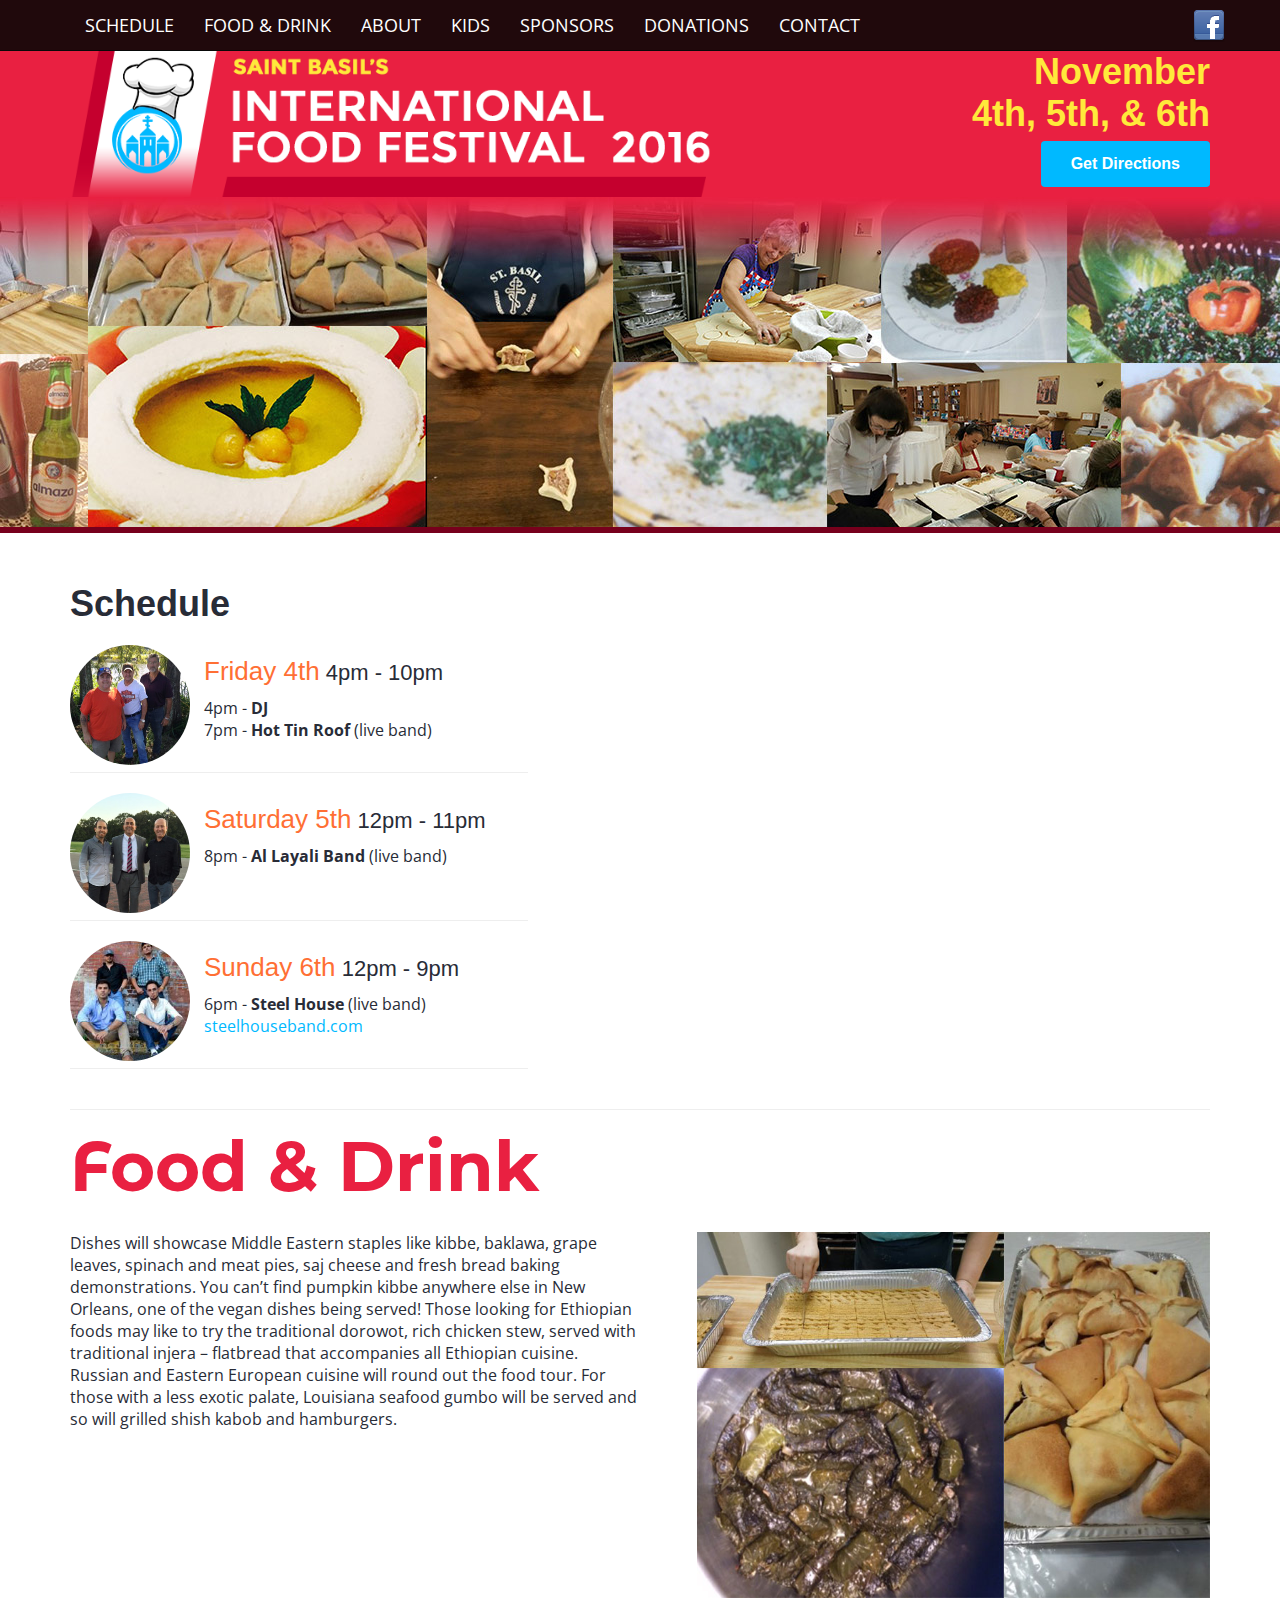
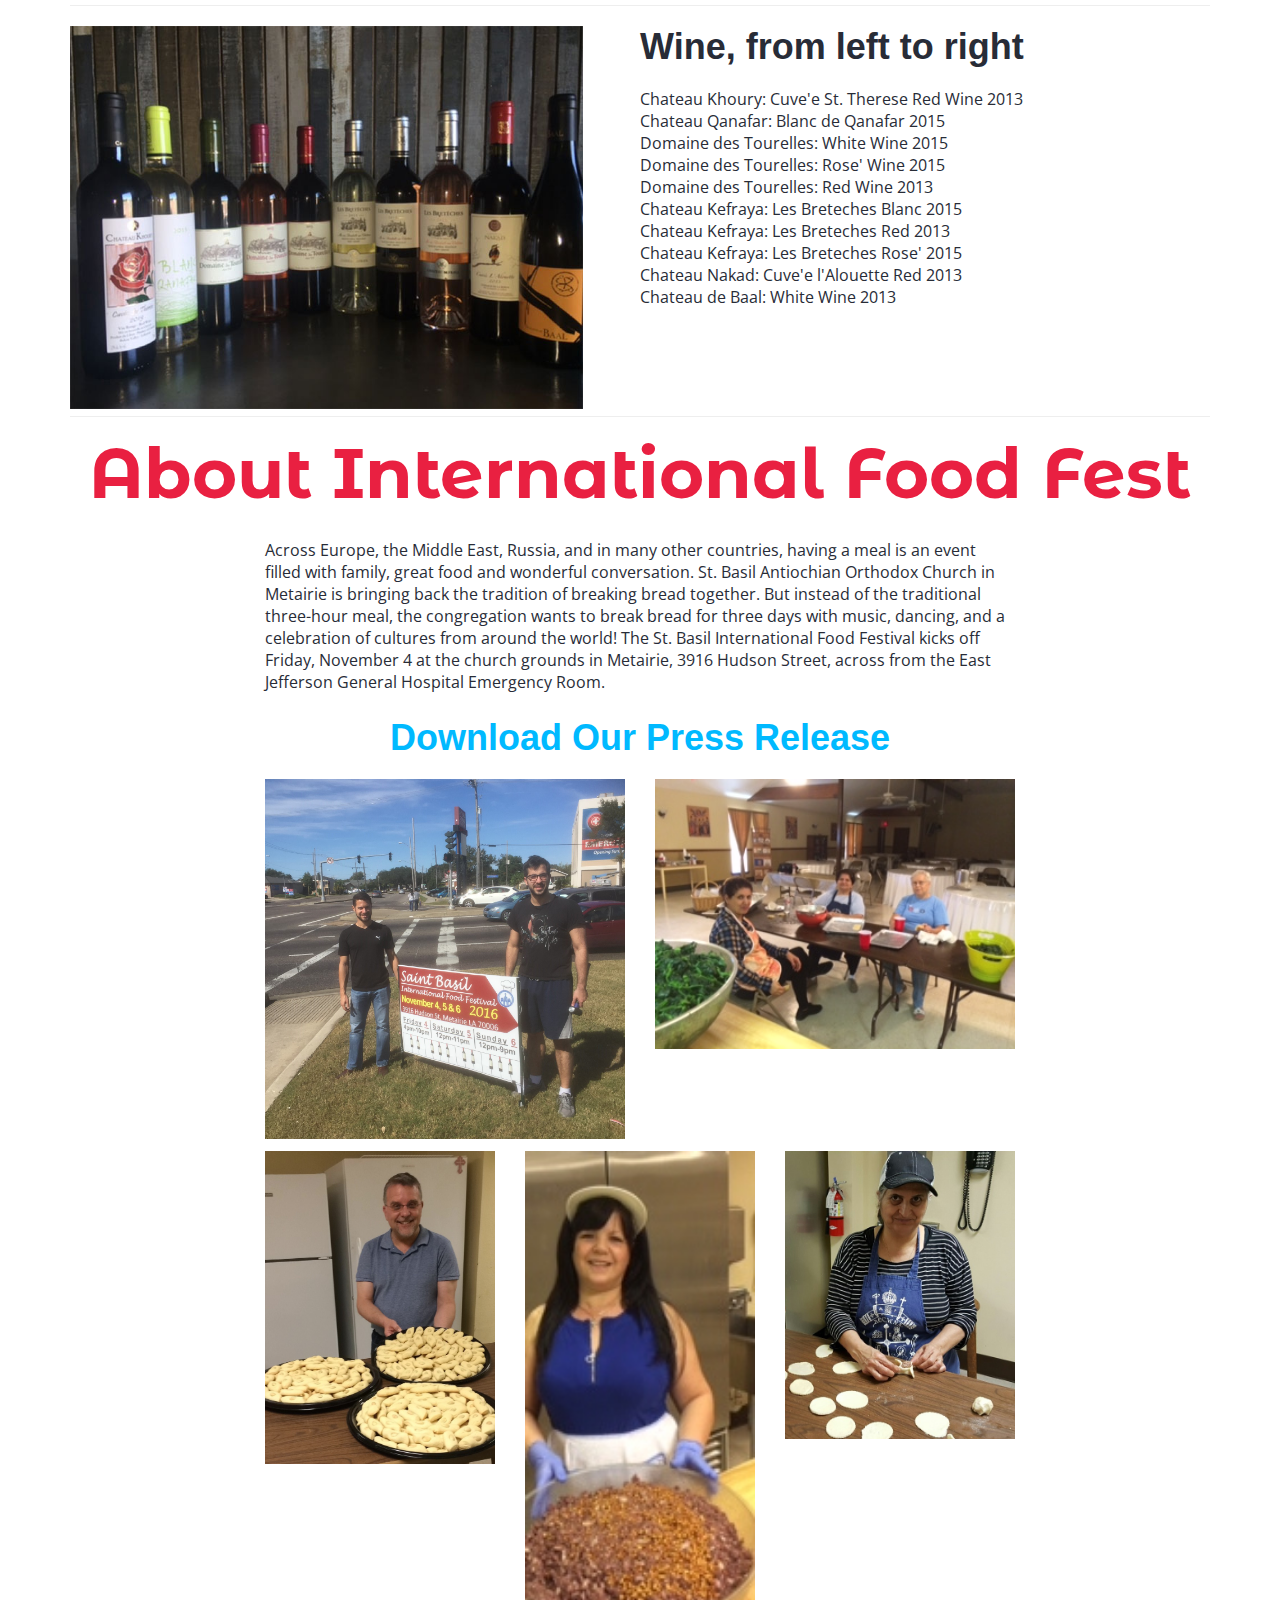
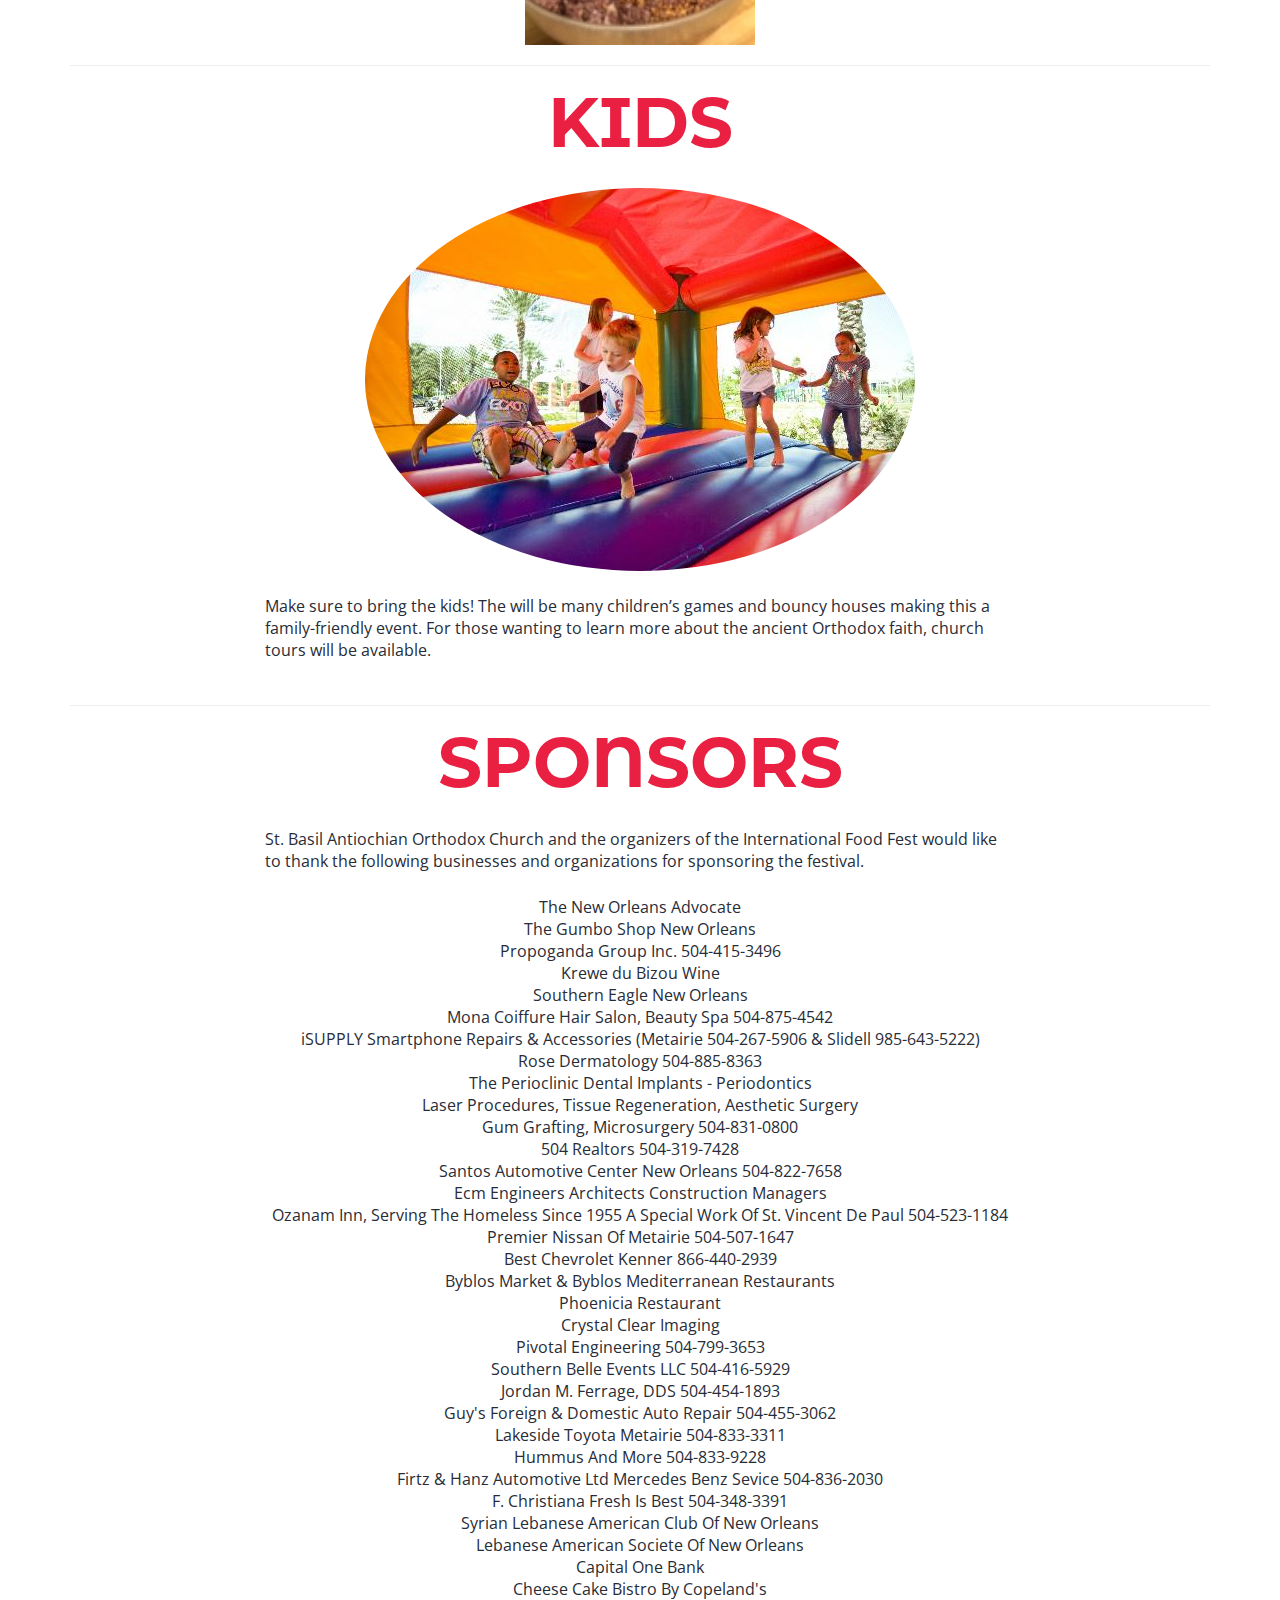
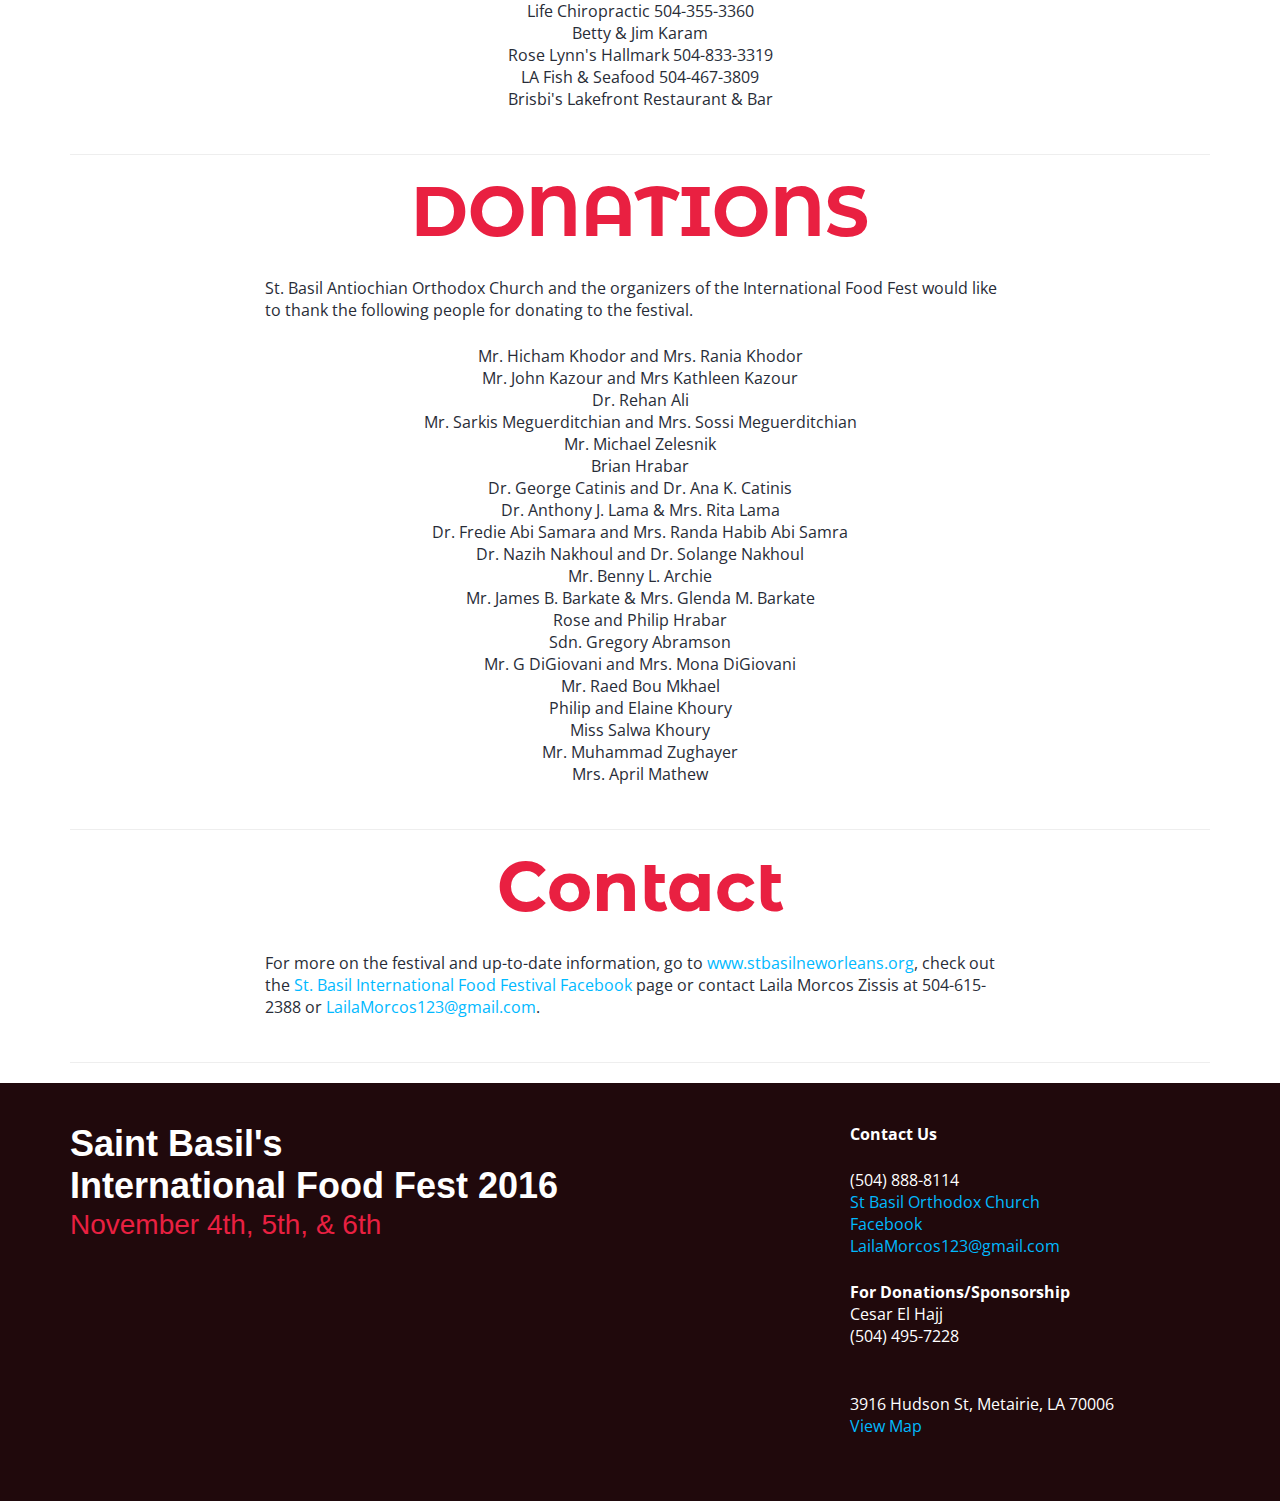
<file: index.html>
<!DOCTYPE html>
<html lang="en">
  <head>
    <meta charset="utf-8">
    <meta http-equiv="X-UA-Compatible" content="IE=edge">
    <meta name="viewport" content="width=device-width, initial-scale=1">
    <meta name="description" content="Website for international food fest 2016, hosted by St. Basil's Orthodox Church">
    <meta name="author" content="St. Basil">
    <link rel="icon" href="favicon.ico">

    <title>International Food Fest 2016</title>

    <!-- Bootstrap core CSS -->
    <link href="libs/bootstrap/css/bootstrap.min.css" rel="stylesheet">
    <!-- IE10 viewport hack for Surface/desktop Windows 8 bug -->
    <link href="libs/bootstrap/css/ie10-viewport-bug-workaround.css" rel="stylesheet">


    <!-- Custom styles for this template -->
    <link href="css/theme.css" rel="stylesheet">
    <link href="css/custom.css" rel="stylesheet">

    <!-- HTML5 shim and Respond.js for IE8 support of HTML5 elements and media queries -->
    <!--[if lt IE 9]>
      <script src="https://oss.maxcdn.com/html5shiv/3.7.3/html5shiv.min.js"></script>
      <script src="https://oss.maxcdn.com/respond/1.4.2/respond.min.js"></script>
    <![endif]-->
  </head>

  <body>

    <!-- Fixed navbar -->
    <nav class="navbar navbar-inverse navbar-fixed-top">
      <div class="container">
        <div class="navbar-header">
          <button type="button" class="navbar-toggle collapsed" data-toggle="collapse" data-target="#navbar" aria-expanded="false" aria-controls="navbar">
            <span class="sr-only">Toggle navigation</span>
            <span class="icon-bar"></span>
            <span class="icon-bar"></span>
            <span class="icon-bar"></span>
          </button>
        </div>
        <div id="navbar" class="navbar-collapse collapse">
          <ul class="nav navbar-nav">
            <li><a href="#schedule" class="scroll">Schedule</a></li>
            <li><a href="#food" class="scroll">Food &amp; Drink</a></li>
            <li><a href="#about" class="scroll">About</a></li>
            <li><a href="#kids" class="scroll">Kids</a></li>

            <li><a href="#sponsors" class="scroll">Sponsors</a></li>
            <li><a href="#donations" class="scroll">Donations</a></li>
            <li><a href="#contact" class="scroll">Contact</a></li>
          </ul>
        </div><!--/.nav-collapse -->
        <div class="facebook"><a href="https://www.facebook.com/stbasilinternationalfoodfestival/"><img src="img/facebook.png" alt="facebook"></a></div>
      </div>
    </nav>



    <div id="banner-main">
      <div class="container">
        <div class="row">
          <div class="col-sm-7">
            <img src="img/logo.png" alt="International Food Fest 2016" class="logo">
          </div>
          <div class="col-sm-5 date text-right">
            <h2>November<br>4th, 5th, &amp; 6th</h2><br>
            <a class="button" href="https://www.google.com/maps/dir//30.011652,-90.1827152/@30.011596,-90.177179,16z?hl=en-US" target="_blank">Get Directions</a>
          </div>
        </div>
      </div>
      <div id="banner-photos"></div>
    </div>

    <div class="container" role="main" id="main">
      <a class="anchor" id="schedule" ></a>
      <div class="row events">
        
        <div class="col-md-5 col-sm-6">

<!-- SCHEDULE ================================================================================ -->
          <div id="schedule-content" class="events"></div>
        </div>
        <div class="col-md-6 col-md-offset-1 col-sm-6">
<!-- MAP ================================================================================ -->
          <div id="map-content"></div>
        </div>
      </div>

      <a class="anchor" id="food" ></a>
      <hr>
<!-- FOOD AND DRINK ================================================================================ -->
      <h1>Food &amp; Drink</h1>
      <div id="food-content"></div>

        <hr>
      
        <a class="anchor" id="about" ></a>
        <h1 class="text-center">About International Food Fest</h1>
        <div class="row">
          <div class="col-sm-8 col-sm-offset-2">
            
<!-- ABOUT ================================================================================ -->
            <div id="about-content"></div>
            
          </div>
        </div>
        <hr>


        <a class="anchor" id="kids" ></a>
        <h1 class="text-center">KIDS</h1>
        <div class="row">
          <div class="col-sm-8 col-sm-offset-2">
<!-- KIDS ================================================================================ -->
            <div id="kids-content"></div>
          </div>
        </div>
        <hr>


        <a class="anchor" id="sponsors" ></a>
        <h1 class="text-center">SPONSORS</h1>
        <div class="row">
          <div class="col-sm-8 col-sm-offset-2">
<!-- SPONSORS ================================================================================ -->
            <div id="sponsors-content"></div>
          </div>
        </div>
        <hr>

        <a class="anchor" id="donations" ></a>
        <h1 class="text-center">DONATIONS</h1>
        <div class="row">
          <div class="col-sm-8 col-sm-offset-2">
<!-- DONATIONS ================================================================================ -->
            <div id="donations-content"></div>
          </div>
        </div>
        <hr>



        <a class="anchor" id="contact" ></a>


        <h1 class="text-center">Contact</h1>
        <div class="row">
          <div class="col-sm-8 col-sm-offset-2">
<!-- CONTACT ================================================================================ -->
            <div id="contact-content"></div>
            
          </div>
        </div>
      <hr>

    </div> <!-- /container -->

    <footer class="footer">
        <div class="container">
          <div class="row">
            <div class="col-sm-8">
              <h2 style="margin-bottom: 0px;">Saint Basil's<br> International Food Fest 2016</h2>
              <h3>November 4th, 5th, &amp; 6th</h3>
            </div>
            <div class="col-sm-4">
              <p><strong>Contact Us</strong></p>  
              <p>
                (504) 888-8114<br>
                <a href="www.stbasilneworleans.org">St Basil Orthodox Church</a><br>
                <a href="https://www.facebook.com/stbasilinternationalfoodfestival/" target="_blank">Facebook</a><br>
                <a href="maillto:LailaMorcos123@gmail.com">LailaMorcos123@gmail.com</a>
              </p>

              <p><strong>For Donations/Sponsorship</strong><br/>
              Cesar El Hajj</br>
              (504) 495-7228</p><br/>

              <p>
                3916 Hudson St, Metairie, LA 70006<br>
                <a href="https://www.google.com/maps/place/St+Basil+Orthodox+Church/@30.011652,-90.1827152,15z/data=!4m5!3m4!1s0x0:0x3036dfe5c0fd43d8!8m2!3d30.011652!4d-90.1827152?sa=X&ved=0ahUKEwj8p92X7OXPAhUI5CYKHXGrChAQ_BIIfjAK">View Map</a>

              </p>
            </div>
          </div>

        </div>



        
    </footer>


    <!-- Bootstrap core JavaScript
    ================================================== -->
    <!-- Placed at the end of the document so the pages load faster -->
    <script src="https://ajax.googleapis.com/ajax/libs/jquery/1.12.4/jquery.min.js"></script>
    <script src="libs/bootstrap/js/bootstrap.min.js"></script>
    <script src="js/custom.js"></script>
    <!-- IE10 viewport hack for Surface/desktop Windows 8 bug -->
    <script src="libs/bootstrap/js/ie10-viewport-bug-workaround.js"></script>
  </body>
</html>
</file>
<file: css/theme.css>
/* ----- imported styles --- */


/* ==========================================================================
   01. General Styles
   ========================================================================== */

/* Typography
   ========================================================================== */
@import 'https://fonts.googleapis.com/css?family=Montserrat+Alternates:400,700|Open+Sans:400,600,700';
body {
	font-family: 'Open Sans', sans-serif;
	font-weight: 400;
	font-size: 14px;
	line-height: 22px;
	color: #282c37;
	overflow-x: hidden;
}
a {
	color: #00b9ff;
	-webkit-transition: .25s;
	-ms-transition: .25s;
	-moz-transition: .25s;
	-o-transition: .25s;
	transition: .25s;
	outline: none !important;
}
a:hover {
	color: #00b9ff;
	opacity: .75;
	text-decoration: none;
}
a:focus {
	text-decoration: none;
}
a img {
	-webkit-transition: .25s;
	-ms-transition: .25s;
	-moz-transition: .25s;
	-o-transition: .25s;
	transition: .25s;
}
a img:hover {
	opacity: .9;
}
p {
	margin-bottom: 24px;
}
p.no-margin-bottom {
	margin-bottom: 0;
}
p.lead {
	color: #282c37;
	font-size: 14px;
	line-height: 24px;
	margin-bottom: 0;
	font-family: 'Montserrat', sans-serif;
	font-weight: 700;
}
.small, small {
	font-size: 100%;
}
h1 {
	font-size: 96px;
	line-height: 92px;
	font-weight: 700;
	margin-top: 0;
	margin-bottom: 30px;
	font-family: 'Montserrat Alternates', sans-serif;
	color: #ffffff;
}
h1.light {
	color: #f3f3f3;
}
h2 {
	font-family: 'Montserrat', sans-serif;
	font-size: 36px;
	line-height: 42px;
	font-weight: 700;
	margin: 0;
	margin-bottom: 48px;
	display: inline-block;
}
h2.small-margin {
	margin-bottom: 18px;
}
h2 img {
	display: block;
	margin-top: 18px;
}
.text-center h2 img {
	margin-left: auto;
	margin-right: auto;
}
h3 {
	font-family: 'Montserrat', sans-serif;
	font-size: 28px;
	line-height: 36px;
	font-weight: 400;
	margin: 0;
	width: 85%;
	display: inline-block;
	margin-bottom: 24px;
}
h3.red {
	color: #f2093b;
}
h4 {
	font-family: 'Montserrat', sans-serif;
	font-size: 24px;
	line-height: 42px;
	font-weight: 700;
	margin: 0;
	margin-bottom: 18px;
}
h5 {
	font-family: 'Montserrat', sans-serif;
	font-size: 21px;
	line-height: 42px;
	font-weight: 600;
	margin: 0;
}
h6 {
	font-family: 'Montserrat', sans-serif;
	font-size: 18px;
	line-height: 24px;
	font-weight: 700;
	margin: 0;
}
.nivo-lightbox-theme-default * {
	-webkit-box-sizing: initial !important;
	-moz-box-sizing: initial !important;
	box-sizing: initial !important;
}
blockquote {
	padding: 0;
	margin: 0;
	border: none;
	text-align: center;
	font-family: 'Montserrat', sans-serif;
	font-size: 28px;
	line-height: 36px;
	font-weight: 700;
}
blockquote .icon {
	font-size: 84px;
	line-height: 36px;
	margin-bottom: 86px;
}
blockquote p {
	margin-bottom: 48px;
}
blockquote footer {
	font-size: 16px;
	line-height: 26px;
	font-family: 'Open Sans', sans-serif;
	font-weight: 400;
	color: #fff;
}
blockquote .small:before, blockquote footer:before, blockquote small:before {
	content: none;
}
blockquote img {
	margin-bottom: 24px;
	display: inline-block;
}
.testimonial-slider.owl-carousel .owl-item img {
	display: inline-block;
}
blockquote footer a {
	font-weight: 700;
	text-decoration: underline;
	color: #fff;
}
blockquote footer a:hover {
	color: #fff;
}
.aligned-cols {
	display: table;
	width: 100%;
	height: 100%;
	margin: 0;
	table-layout: fixed;
}
.aligned-cols>.col-sm-1, .aligned-cols>.col-sm-10, .aligned-cols>.col-sm-11, .aligned-cols>.col-sm-12, .aligned-cols>.col-sm-2, .aligned-cols>.col-sm-3, .aligned-cols>.col-sm-4, .aligned-cols>.col-sm-5, .aligned-cols>.col-sm-6, .aligned-cols>.col-sm-7, .aligned-cols>.col-sm-8, .aligned-cols>.col-sm-9 {
	display: table-cell;
	float: none;
	vertical-align: top;
	height: 100%;
}
.aligned-cols>.col-md-1, .aligned-cols>.col-md-10, .aligned-cols>.col-md-11, .aligned-cols>.col-md-12, .aligned-cols>.col-md-2, .aligned-cols>.col-md-3, .aligned-cols>.col-md-4, .aligned-cols>.col-md-5, .aligned-cols>.col-md-6, .aligned-cols>.col-md-7, .aligned-cols>.col-md-8, .aligned-cols>.col-md-9 {
	display: table-cell;
	float: none;
	vertical-align: top;
	height: 100%;
}
.aligned-cols>.aligned-bottom {
	vertical-align: bottom;
}
.aligned-cols>.aligned-middle {
	vertical-align: middle;
}
.aligncenter {
	display: block;
	margin: 32px auto;
}
.alignleft {
	float: left;
	margin-right: 24px;
	margin-bottom: 12px;
}
.alignright {
	float: right;
	margin-left: 24px;
	margin-bottom: 12px;
}
.fa-ul {
	margin-left: 0;
	line-height: 31px;
}
.fa-li {
	position: static;
	width: auto;
	margin-right: 14px;
	color: #00b9ff;
}
.bottom-image {
	position: absolute;
	bottom: 0;
	width: 100%;
	left: 0;
	z-index: 1;
}
.corner-image {
	position: absolute;
	z-index: 1;
}
.corner-image.left {
	left: 0;
}
.corner-image.right {
	right: 0;
}
.corner-image.top {
	top: 0;
}
.corner-image.bottom {
	bottom: 0;
}
.fill-image {
	position: relative;
	top: -86px;
	margin-bottom: -200px;
	display: inline-block;
}
.owl-item {
	-webkit-backface-visibility: hidden;
	-webkit-transform: translateZ(0) scale(1.0, 1.0);
}
.owl-carousel .owl-item img {
	width: auto;
}
@media all and (max-width: 1200px) {
	h1 {
		font-size: 72px;
		line-height: 68px;
	}
}
@media all and (max-width: 992px) {
	.aligned-cols-md {
		display: block;
	}
	.aligned-cols .col-md-1, .aligned-cols .col-md-10, .aligned-cols .col-md-11, .aligned-cols .col-md-12, .aligned-cols .col-md-2, .aligned-cols .col-md-3, .aligned-cols .col-md-4, .aligned-cols .col-md-5, .aligned-cols .col-md-6, .aligned-cols .col-md-7, .aligned-cols .col-md-8, .aligned-cols .col-md-9 {
		display: block;
		width: 100%;
	}
}
@media all and (max-width: 769px) {
	.corner-image {
		display: none;
	}
	.bottom-image {
		display: none;
	}
	.fill-image {
		top: 0;
		margin-bottom: 0;
	}
}
@media all and (max-width: 768px) {
	.aligned-cols {
		display: block;
	}
	.aligned-cols .col-sm-1, .aligned-cols .col-sm-10, .aligned-cols .col-sm-11, .aligned-cols .col-sm-12, .aligned-cols .col-sm-2, .aligned-cols .col-sm-3, .aligned-cols .col-sm-4, .aligned-cols .col-sm-5, .aligned-cols .col-sm-6, .aligned-cols .col-sm-7, .aligned-cols .col-sm-8, .aligned-cols .col-sm-9 {
		display: block;
		width: 100%;
	}
	h1 {
		font-size: 60px;
		line-height: 56px;
	}
	h3 {
		width: 100%;
	}
	.fill-image {
		margin-top: 36px;
	}
}

/* ==========================================================================
   02. Alerts
   ========================================================================== */
.alert {
	font-size: 13px;
	line-height: 24px;
	border-radius: 0;
	padding: 13px 32px; 
	margin-top: 24px;
	margin-bottom: 0;
	font-weight: 700;
	text-transform: uppercase;
}
.alert-success {
	background: #dff0d8;
	border: 1px solid #dae7d4;
	color: #3c763d;
}
.alert-success .icon {
	color: #6fcb49;
}
.alert-info {
	background: #d9edf7;
	color: #31709c;
}
.alert-warning {
	background: #fcf8e3;
	color: #8a6d3b;
}
.alert-danger {
	background: #f2dede;
	color: #b84442;
}
.form-alert {
	display: none;
}

/* ==========================================================================
   04. Buttons
   ========================================================================== */
.button {
	font-size: 16px;
	font-weight: 700;
	line-height: 42px;
	padding: 0 28px;
	display: inline-block;
	-webkit-transition: .25s;
	-ms-transition: .25s;
	-moz-transition: .25s;
	-o-transition: .25s;
	transition: .25s;
	position: relative;
	outline: none !important;
	border: 2px solid transparent;
	background: #00b9ff;
	color: #fff;
	font-family: 'Montserrat', sans-serif;
	border-radius: 4px;
}
.button:hover {
	opacity: 1;
	color: #fff;
	background: none;
	color: #00b9ff;
	border-color: #00b9ff;
}
.button.small {
	padding: 0 20px;
}
.button.red {
	background: #f2093b;
}
.button.red:hover {
	background: none;
	color: #f2093b;
	border-color: #f2093b;
}
.button.orange {
	background: #ff6f34;
}
.button.orange:hover {
	background: none;
	color: #ff6f34;
	border-color: #ff6f34;
}
.button.green {
	background: #8dc63f;
}
.button.green:hover {
	background: none;
	color: #8dc63f;
	border-color: #8dc63f;
}
.button.white {
	background: #fff;
	color: #282c37;
}
.button.white:hover {
	background: none;
	color: #fff;
	border-color: #fff;
}
p + .button {
	margin-top: 24px;
}
.button i {
	margin-right: 12px;
}
.button-row {
	margin-top: 36px;
	font-size: 0;
	line-height: 0;
}
.text-button {
	font-size: 14px;
	color: #282c37;
	line-height: 24px;
	font-weight: 700;
	font-family: 'Montserrat', sans-serif;
	text-decoration: underline;
	display: inline-block;
	outline: none !important;
	margin-top: 8px;
}
.text-button:hover {
	opacity: 1;
	text-decoration: underline;
}
.scroll-button {
	position: absolute;
	bottom: 90px;
	left: 50%;
	display: block;
	width: 92px;
	height: 92px;
	background: #ff6f34;
	border-radius: 50%;
	border: 4px solid #fff;
	box-shadow: 0 2px 6px rgba(0,0,0,.2);
	line-height: 84px;
	z-index: 2;
	margin-left: -46px;
	margin-bottom: -46px;
	text-align: center;
}
.map-button {
	position: absolute;
	bottom: 0;
	left: 50%;
	display: block;
	width: 92px;
	height: 92px;
	background: #fcfcfc;
	border-radius: 50%;
	border: 4px solid #fff;
	box-shadow: 0 2px 6px rgba(0,0,0,.2);
	line-height: 84px;
	z-index: 4;
	margin-left: -46px;
	margin-bottom: -46px;
	text-align: center;
	color: #00b9ff;
	font-size: 36px;
	line-height: 84px;
}
.map-button i {
	line-height: inherit;
}
.map-button:focus {
	color: #00b9ff;
}
.map-button:hover {
	opacity: 1;
}
.button-row .button {
	vertical-align: top;
}
.button.outline {
	background: none;
	border: 2px solid rgba(255,255,255,.2);
	line-height: 42px;
}
.button.outline:hover {
	border-color: #fff;
	opacity: 1;
	background: #fff;
	color: #282c37;
}

/* ==========================================================================
   06. Accordion
   ========================================================================== */
.panel-group {
	padding: 0;
	text-align: left;
	margin-bottom: 0;
}
.panel {
	border: none;
	border-radius: 0;
	box-shadow: none;
	margin: 0;
}
.panel-group .panel {
	margin: 0;
	border-radius: 0;
	border-bottom: none;
	margin-bottom: 3px;
}
.panel-group .panel:last-of-type {
	border-bottom: none;
}
.panel-group .panel+.panel {
	margin: 0;
	margin-bottom: 3px;
}
.panel-heading {
	padding: 0;
	border-radius: 0;
}
.panel-default>.panel-heading {
	background: #fff;
	color: #444;
	-webkit-transition: .25s;
	-ms-transition: .25s;
	-moz-transition: .25s;
	-o-transition: .25s;
	transition: .25s;
}
.panel-default>.panel-heading:hover {
	background: #00b9ff;
	color: #fff;
}
.panel-title {
	text-transform: none;
	font-size: 13px;
	line-height: 70px;
	font-family: 'Poppins', sans-serif;
	font-weight: 500;
	letter-spacing: .36px;
}
.panel-title>a {
	position: relative;
	display: block;
	padding: 0 50px;
}
.panel-title>a:hover {
	opacity: 1;
	color: #fff;
}
.panel-heading.active a {
	color: #fff;
	background: #00b9ff;
}
.panel-group .panel-heading+.panel-collapse>.list-group, .panel-group .panel-heading+.panel-collapse>.panel-body {
	border-top: none;
}
.panel-body {
	padding: 0;
	padding-bottom: 12px;
}
.panel-heading .icon {
	display: inline-block;
	width: 40px;
	height: 40px;
	line-height: 40px;
	border-radius: 50%;
	background: #666;
	color: #fff;
	text-align: center;
	font-size: 13px;
	float: right;
	margin-top: 15px;
	-webkit-transition: .25s;
	-ms-transition: .25s;
	-moz-transition: .25s;
	-o-transition: .25s;
	transition: .25s;
}
.panel-heading:hover .icon {
	color: #00b9ff;
	background: #fff;
}
.panel-heading.active .icon {
	color: #00b9ff;
	background: #fff;
}
.panel-heading .icon i {
	vertical-align: middle;
}
.panel-body {
	padding: 34px 50px;
	border: 2px solid #00b9ff;
	font-size: 14px;
	line-height: 24px;
	letter-spacing: .42px;
}
.panel-body p:last-of-type {
	margin-bottom: 0;
}
@media all and (max-width: 768px) {
	.panel-title>a {
		padding: 0 12px;
	}
	.panel-heading .icon {
		float: none;
		margin-left: 12px;
	}
	.panel-body {
		padding: 12px;
	}
}

/* ==========================================================================
   07. Header
   ========================================================================== */
.header {
	position: relative;
	background-size: cover;
	background-position: center;
	background-repeat: no-repeat;
	width: 100%;
	z-index: 9;
	font-family: 'Montserrat', sans-serif;
	-webkit-transition: .25s;
	-moz-transition: .25s;
	-o-transition: .25s;
	-ms-transition: .25s;
	transition: .25s;
}
.header.fixed {
	position: absolute;
	top: 0;
	left: 0;
}
.header.headroom--not-top {
	position: fixed;
	top: 0;
	left: 0;
}
.header.fixed.headroom--not-top {
	background: #2b2f38;
}
body.headroom--not-top {
	padding-top: 122px;
}
body.header-fixed.headroom--not-top {
	padding-top: 0;
}
.header .logo {
	height: 122px;
	float: left;
	font-size: 0;
	text-align: center;
}
.header .logo:before {
	content: '';
	height: 100%;
	display: inline-block;
	vertical-align: middle;
}
.header .logo a {
	display: inline-block;
	vertical-align: middle;
	max-height: 122px;
}
.header.fixed .logo {
	height: 144px;
}
.header.fixed .logo a {
	max-height: 144px;
}
.header .button {
	margin-left: 30px;
	line-height: 36px;
	padding: 0 22px;
	font-size: 14px;
	text-transform: uppercase;
	vertical-align: middle;
}
.header-button {
	font-size: 14px;
	line-height: 36px;
	display: inline-block;
	-webkit-transition: .25s;
	-ms-transition: .25s;
	-moz-transition: .25s;
	-o-transition: .25s;
	transition: .25s;
	position: relative;
	outline: none !important;
	border: 2px solid rgba(255,255,255,.2);
	background: none;
	color: #fff;
	border-radius: 4px;
	width: 40px;
	text-align: center;
	margin-left: 10px;
	font-family: 'Montserrat', sans-serif;
	vertical-align: middle;
}
.header-button:hover {
	border-color: #fff;
	background: #fff;
	color: #282c37;
	opacity: 1;
}
.header-button:focus {
	color: #fff;
}
.header-button:focus:hover {
	color: #282c37;
}
.header-button span {
	position: absolute;
	top: -13px;
	right: -11px;
	display: block;
	width: 20px;
	height: 20px;
	line-height: 20px;
	background: #8dc63f;
	border-radius: 50%;
	color: #fff;
	font-size: 12px;
	font-weight: 400;
}
@media all and (max-width: 1200px) {	
	.header.headroom--not-top {
		position: relative;
		top: 0;
		left: 0;
	}
	.header.fixed.headroom--not-top {
		background: none;
		position: absolute;
	}
	body.headroom--not-top {
		padding-top: 0;
	}
	body.header-fixed.headroom--not-top {
		padding-top: 0;
	}
}

/* Navigation
   ========================================================================== */
.navigation {
	font-size: 0;
	font-weight: 700;
	position: relative;
	display: block;
	float: right;
	height: 122px;
	font-size: 0;
	z-index: 9;
}
.header.fixed .navigation {
	height: 144px;
}
.main-nav {
	display: inline-block;
	vertical-align: middle;
}
.main-nav ul {
	margin-bottom: 0;
}
.main-nav ul>li {
	display: inline-block;
	margin: 0;
	margin-left: 30px;
	position: relative;
}
.main-nav ul>li a {
	font-size: 14px;
	color: #fff;
	line-height: 122px;
	display: inline-block;
	position: relative;
}
.header.fixed .main-nav ul>li a {
	line-height: 144px;
}
.main-nav ul>li a:hover {
	color: #fff;
	opacity: 1;
}
.main-nav ul>li ul {
	opacity: 0;
	visibility: hidden;
	-webkit-transition: .25s;
	-moz-transition: .25s;
	-o-transition: .25s;
	-ms-transition: .25s;
	transition: .25s;
	background: #fff;
	position: absolute;
	top: 128px;
	margin-left: -26px;
	height: auto;
	padding: 0;
	z-index: 999;
	text-align: left;
	padding: 0;
	font-family: 'Open Sans', sans-serif;
	border-radius: 4px;
	padding-bottom: 4px;
	padding-top: 12px;
	box-shadow: 2px 2px 7px rgba(0,0,0,.2);
}
.main-nav ul>li ul:after {
	content: '';
	position: absolute;
	top: -10px;
	left: 37px;
	display: inline-block;
	width: 0;
	height: 0;
	border-style: solid;
	border-width: 0 10px 10px 10px;
	border-color: transparent transparent #ffffff transparent;
}
.main-nav ul>li ul li {
	white-space: nowrap;
	position: relative;
	display: block;
	padding: 0;
	margin: 0;
	border-bottom: 1px solid #f9f9f9;
}
.main-nav ul>li ul li a {
	background: none;
	height: 39px;
	width: 100%;
	line-height: 39px;
	padding: 0 28px;
	color: #282c37;
	min-width: 240px;
	display: block;
}
.header.fixed .main-nav ul>li ul li a {
	line-height: 39px;
}
.main-nav ul>li ul li:hover a {
	background: #fcfcfc;
	color: #00b9ff;
}
.main-nav ul>li ul li a:after {
	content: none;
}
.main-nav ul>li ul li a i {
	float: right;
	line-height: inherit;
}
.main-nav ul>li ul li:hover a {
	text-decoration: none;
}
.main-nav ul>li ul li:hover a i {
	float: none;
	margin-right: 9px;
}
.main-nav ul>li ul li:hover ul li a {
	text-decoration: none;
	background: none;
	color: #282c37;
}
.main-nav ul>li ul li:hover ul li a:hover {
	background: #fcfcfc;
	color: #00b9ff;
	text-decoration: underline;
}
.main-nav ul>li ul li ul {
	opacity: 0;
	visibility: hidden;
	-webkit-transition: .25s;
	-moz-transition: .25s;
	-o-transition: .25s;
	-ms-transition: .25s;
	transition: .25s;
	position: absolute;
	left: 100%;
	top: 20px;
	margin-left: 0;
	margin-top: -12px;
}
.main-nav ul>li ul li ul:after {
	content: none;
}
.main-nav ul>li:hover>ul {
	opacity: 1;
	visibility: visible;
	top: 108px;
}
.main-nav ul>li ul>li:hover>ul {
	top: 0;
}
.responsive-menu-open {
	font-size: 18px;
	color: #fff;
	letter-spacing: .42px;
	line-height: 122px;
	display: inline-block;
	position: relative;
	display: none;
}
.header.fixed .responsive-menu-open {
	line-height: 144px;
}
.responsive-menu-open:hover {
	color: #fff;
}
.responsive-menu {
	position: fixed;
	top: 0;
	bottom: 0;
	left: 100%;
	min-width: 100%;
	background: #0a0a0a;
	z-index: 999;
	padding: 28px;
	padding-top: 60px;
	padding-bottom: 0;
	overflow-y: scroll;
	-webkit-transition: .25s;
	-moz-transition: .25s;
	-o-transition: .25s;
	-ms-transition: .25s;
	transition: .25s;
	font-size: 0;
	line-height: 0;
	font-weight: 700;
	text-transform: uppercase;
	letter-spacing: 2.8px;
}
.responsive-menu.open {
	left: 0;
}
.responsive-menu .responsive-menu-open {
	display: none;
}
.responsive-menu-close {
	position: absolute;
	top: 28px;
	right: 28px;
	font-size: 20px;
	color: #fff;
	display: inline-block;
	line-height: 20px;
	height: 20px;
	width: 20px;
	text-align: center;
}
.responsive-menu-close:hover {
	opacity: 1;
}
.responsive-nav>ul>li {
	border-bottom: 1px solid #666;
}
.responsive-nav>ul>li:last-of-type {
	border-bottom: none;
}
.responsive-nav ul {
	margin-bottom: 0;
}
.responsive-nav ul>li a {
	font-size: 14px;
	color: #fff;
	padding: 12px 0;
	line-height: 16px;
	display: block;
	position: relative;
}
.responsive-nav ul>li ul {
	background: #000;
	margin: 12px -28px;
	padding-left: 56px;
	padding-right: 28px;
}
.responsive-nav ul>li ul>li:first-of-type {
	padding-top: 12px;
}
.responsive-nav ul>li ul>li:last-of-type {
	padding-bottom: 12px;
}
.responsive-nav ul>li ul>li ul {
	margin-left: -56px;
	padding-left: 84px;
}
.responsive-nav ul>li ul>li a:hover {
	color: #fff;
}
.responsive-nav ul>li>a i {
	float: right;
	-webkit-transition: .5s;
	-moz-transition: .5s;
	-ms-transition: .5s;
	-o-transition: .5s;
	transition: .5s;
	font-size: 18px;
}
.responsive-nav ul>li.collapse-active>a i {
	-webkit-transform: rotate(180deg);
	-moz-transform: rotate(180deg);
	-ms-transform: rotate(180deg);
	-o-transform: rotate(180deg);
	transform: rotate(180deg);
}
.responsive-nav>ul>li {
	padding: 16px 0;
}
.responsive-nav ul>li a:hover {
	opacity: 1;
	color: #00b9ff;
}
.responsive-nav ul>li.active>a {
	color: #00b9ff;
}
.responsive-nav ul>li.active>a:after {
	content: '.';
}
.no-scroll {
	overflow: hidden !important;
}
.main-nav ul>li a.mega-menu-open + ul {
	display: none;
}

.mega-menu {
	opacity: 0;
	visibility: hidden;
	-webkit-transition: .25s;
	-moz-transition: .25s;
	-o-transition: .25s;
	-ms-transition: .25s;
	transition: .25s;
	background: #fff;
	position: absolute;
	top: 128px;
	left: -30px;
	right: -30px;
	height: auto;
	padding: 40px 30px;
	z-index: 999;
	text-align: center;
	font-family: 'Open Sans', sans-serif;
	border-radius: 4px;
	box-shadow: 2px 2px 7px rgba(0,0,0,.2);
	color: #787a81;
	font-size: 14px;
	line-height: 22px;
}
.mega-menu.open {
	opacity: 1;
	visibility: visible;
	top: 108px;
}
.mega-menu .arrow {
	position: absolute;
	top: -10px;
	left: 0;
	margin-left: -10px;
	display: inline-block;
	width: 0;
	height: 0;
	border-style: solid;
	border-width: 0 10px 10px 10px;
	border-color: transparent transparent #ffffff transparent;
}
.mega-menu .icon {
	font-size: 96px;
	line-height: 26px;
	margin-bottom: 36px;
}
.mega-menu .icon.orange {
	color: #ff6f34;
}
.mega-menu .icon.blue {
	color: #00b9ff;
}
.mega-menu .icon.green {
	color: #8dc63f;
}
.mega-menu .icon.red {
	color: #f2093b;
}
.mega-menu h6 {
	color: #282c37;
	margin-bottom: 16px;
}
.mega-menu p {
	margin-bottom: 20px;
}
.mega-menu a {
	color: #282c37;
	text-decoration: underline;
	line-height: 24px;
	font-weight: 700;
	font-family: 'Montserrat', sans-serif;
}
.header-dropdown {
	opacity: 0;
	visibility: hidden;
	-webkit-transition: .25s;
	-moz-transition: .25s;
	-o-transition: .25s;
	-ms-transition: .25s;
	transition: .25s;
	background: #fff;
	width: 520px;
	position: absolute;
	top: 128px;
	right: 0;
	height: auto;
	padding: 0;
	z-index: 999;
	border-radius: 4px;
	box-shadow: 2px 2px 7px rgba(0,0,0,.2);
	max-width: 100%;
}
.header-dropdown.open {
	opacity: 1;
	visibility: visible;
	top: 108px;
}
.header-dropdown .arrow {
	position: absolute;
	top: -10px;
	left: 0;
	margin-left: -10px;
	display: inline-block;
	width: 0;
	height: 0;
	border-style: solid;
	border-width: 0 10px 10px 10px;
	border-color: transparent transparent #ffffff transparent;
}
.header-dropdown .top {
	background: #fbfbfb;
	border-radius: 4px 4px 0 0;
	padding: 0 25px;
	box-shadow: inset 0 -1px 3px rgba(0,0,0,.06);
	color: #282c37;
}
.header-dropdown .top h6 {
	margin: 0;
	line-height: 67px;
	float: left;
}
.header-dropdown .top .close-dropdown {
	float: right;
	line-height: 67px;
	font-family: 'Montserrat', sans-serif;
	font-size: 14px;
	color: #cbcccd;
	font-weight: 700;
	text-decoration: underline;
}
.header-dropdown .top .close-dropdown i {
	text-decoration: none;
	margin-left: 10px;
}
.header-dropdown .body {
	padding: 25px;
}
.header-dropdown .item {
	margin-bottom: 19px;
	padding-bottom: 20px;
	border-bottom: 2px dashed #dcdcdc;
	font-family: 'Montserrat', sans-serif;
	color: #282c37;
	font-size: 14px;
	line-height: 80px;
	font-weight: 700;
}
.header-dropdown .item img {
	float: left;
}
.header-dropdown .item .title {
	color: #282c37;
	font-size: 14px;
	line-height: 19px;
	font-weight: 700;
	float: left;
	width: 128px;
	margin-left: 24px;
	margin-top: 21px;
}
.header-dropdown .item .remove {
	color: #f2093b;
	float: right;
	margin-left: 36px;
}
.header-dropdown .item .price {
	float: right;
}
.header-dropdown .item input:not([type=submit]):not([type=file]):not([type=checkbox]):not([type=radio]) {
	border: 2px solid #f5f5f5;
	line-height: 36px;
	height: 40px;
	width: 90px;
	float: right;
	font-family: 'Montserrat', sans-serif;
	color: #282c37;
	font-size: 14px;
	margin-top: 20px;
	margin-right: 30px;
}
.header-dropdown .totals {
	font-family: 'Montserrat', sans-serif;
	color: #282c37;
	font-size: 18px;
	line-height: 19px;
	font-weight: 700;
	margin-top: 24px;
}
.header-dropdown .totals .title {
	float: left;
}
.header-dropdown .totals .total {
	float: right;
}
.header-dropdown .button-row {
	margin-top: 24px;
}
.header-dropdown .button {
	margin: 0;
	text-transform: none;
	width: 230px;
	padding: 0;
	line-height: 46px;
	font-size: 16px;
	text-align: center;
	float: left;
}
.header-dropdown .button.right {
	float: right;
}
.header-dropdown .button.right i {
	margin-left: 12px;
	margin-right: 0;
}
@media all and (max-width: 1200px) {
	.main-nav {
		display: none;
	}
	.responsive-menu-open {
		display: inline-block;
		vertical-align: middle;
	}
	.mega-menu {
		display: none;
	}
	.navigation, .header.fixed .navigation {
		height: 60px;
	}
}
@media all and (max-width: 768px) {
	.header .logo, .header.fixed .logo {
		float: none;
		height: 100px;
	}
	.header .logo a, .header.fixed .logo a {
		max-height: 100px;
	}
	.responsive-menu-open, .header.fixed .responsive-menu-open {
		line-height: 40px;
	}
	.navigation {
		float: none;
		padding: 0;
		text-align: center;
	}
	.header-dropdown .item .title {
		width: calc(100% - 104px);
		margin-bottom: 21px;
	}
	.header-dropdown .button {
		float: none;
		width: 100%;
	}
	.header-dropdown .button.right {
		float: none;
		margin-top: 12px;
	}
}

/* Page Title
   ========================================================================== */
.page-title {
	box-shadow: inset 0 -2px 4px rgba(0,0,0,.1);
}
.page-title h2 {
	float: left;
	margin: 34px 0;
}
.page-title .buttons {
	float: right;
	margin-top: 40px;
	font-size: 0;
}
.page-title .buttons .button {
	font-family: 'Open Sans', sans-serif;
	font-weight: 400;
	line-height: 26px;
	font-size: 14px;
	padding: 0 16px;
	margin-left: 4px;
}
.page-title .buttons .button.outline {
	border: 1px solid #eaeaea;
	line-height: 28px;
	color: #bbbcbe;
	padding-left: 38px;
}
.page-title .buttons .button.outline .icon {
	display: block;
	width: 24px;
	height: 24px;
	border-radius: 3px;
	background: #f2f2f2;
	text-align: center;
	line-height: 24px;
	position: absolute;
	left: 2px;
	top: 2px;
}
.page-title .buttons .button.outline .icon i {
	margin: 0;
}
@media all and (max-width: 768px) {
	.page-title h2 {
		float: none;
	}
	.page-title .buttons {
		float: none;
		margin-top: 0;
		margin-bottom: 34px;
	}
}



/* ==========================================================================
   09. Sections
   ========================================================================== */
.section {
	position: relative;
	padding: 0;
	background-size: cover;
	background-position: center;
	background-repeat: no-repeat;
}
.section.parallax {
	background-attachment: fixed;
}
.section.shadow {
	z-index: 2;
	box-shadow: 0 -3px 5px rgba(0,0,0,.15);
}
.section.light.shadow {
	box-shadow: none;
}
.section.light.shadow>.inner {
	box-shadow: inset 0 -1px 5px rgba(0,0,0,.04);
}
.section>.inner {
	padding: 86px 0;
	padding-bottom: 114px;
	background: #fff;
	position: relative;
}
.section.small>.inner {
	padding: 78px 0;
}
.section.tiny>.inner {
	padding: 48px 0;
}
.section.no-padding>.inner {
	padding: 0;
}
.section.no-padding-bottom>.inner {
	padding-bottom: 0;
}
.section.no-padding-top>.inner {
	padding-top: 0;
}
.section.large-padding-bottom>.inner {
	padding-bottom: 190px;
}
.section.large-padding-top>.inner {
	padding-top: 190px;
}
.section.white>.inner {
	background: #fff;
}
.section.light>.inner {
	background: #fbfbfb;
}
.section.light-text>.inner p {
	color: rgba(40,44,55,.6);
}
.section.transparent.dark>.inner {
	background: rgba(54,58,69,0.96);
	background: -moz-linear-gradient(top, rgba(54,58,69,0.96) 0%, rgba(41,43,54,0.96) 100%);
	background: -webkit-gradient(left top, left bottom, color-stop(0%, rgba(54,58,69,0.96)), color-stop(100%, rgba(41,43,54,0.96)));
	background: -webkit-linear-gradient(top, rgba(54,58,69,0.96) 0%, rgba(41,43,54,0.96) 100%);
	background: -o-linear-gradient(top, rgba(54,58,69,0.96) 0%, rgba(41,43,54,0.96) 100%);
	background: -ms-linear-gradient(top, rgba(54,58,69,0.96) 0%, rgba(41,43,54,0.96) 100%);
	background: linear-gradient(to bottom, rgba(54,58,69,0.96) 0%, rgba(41,43,54,0.96) 100%);
	color: #fff;
	color: rgba(255,255,255,.3);
}
.section.transparent.dark h2 {
	color: #fff;
}
.section.transparent.white>.inner {
	background: rgba(255,255,255,.96);
}
.section.transparent.clear>.inner {
	background: none;
}
.section.transparent.blue>.inner {
	background: rgba(58,202,255,0.92);
	background: -moz-linear-gradient(top, rgba(58,202,255,0.92) 0%, rgba(0,187,255,0.92) 100%);
	background: -webkit-gradient(left top, left bottom, color-stop(0%, rgba(58,202,255,0.92)), color-stop(100%, rgba(0,187,255,0.92)));
	background: -webkit-linear-gradient(top, rgba(58,202,255,0.92) 0%, rgba(0,187,255,0.92) 100%);
	background: -o-linear-gradient(top, rgba(58,202,255,0.92) 0%, rgba(0,187,255,0.92) 100%);
	background: -ms-linear-gradient(top, rgba(58,202,255,0.92) 0%, rgba(0,187,255,0.92) 100%);
	background: linear-gradient(to bottom, rgba(58,202,255,0.92) 0%, rgba(0,187,255,0.92) 100%);
	color: #fff;
}
.container, .container-fluid {
	position: relative;
	z-index: 2;
}
.section.angle:after {
	content: '';
	background-image: url('../images/angle.png');
	background-repeat: no-repeat;
	background-size: 100% auto;
	background-position: center bottom;
	width: 100%;
	height: 100%;
	position: absolute;
	top: 0;
	left: 0;
}
.section.angle.top:after {
	content: '';
	background-image: url('../images/angle2.png');
	background-repeat: no-repeat;
	background-size: 100% auto;
	background-position: center top;
}
.split-section>.item {
	float: left;
	width: 50%;
	position: relative;
	padding: 0;
	background-size: cover;
	background-position: center;
	background-repeat: no-repeat;
}
.split-section>.item.three-fifths {
	width: 60%;
}
.split-section>.item.two-fifths {
	width: 40%;
}
.split-section>.item>.inner {
	height: 920px;
}
.split-section.short>.item>.inner {
	height: 840px;
}
.split-section>.item.blue.transparent>.inner {
	background: rgba(7,222,255,0.90);
	background: -moz-linear-gradient(top, rgba(7,222,255,0.90) 0%, rgba(136,38,255,0.90) 100%);
	background: -webkit-gradient(left top, left bottom, color-stop(0%, rgba(7,222,255,0.90)), color-stop(100%, rgba(136,38,255,0.90)));
	background: -webkit-linear-gradient(top, rgba(7,222,255,0.90) 0%, rgba(136,38,255,0.90) 100%);
	background: -o-linear-gradient(top, rgba(7,222,255,0.90) 0%, rgba(136,38,255,0.90) 100%);
	background: -ms-linear-gradient(top, rgba(7,222,255,0.90) 0%, rgba(136,38,255,0.90) 100%);
	background: linear-gradient(to bottom, rgba(7,222,255,0.90) 0%, rgba(136,38,255,0.90) 100%);
	color: #fff;
}
.split-section>.item.red.transparent>.inner {
	background: rgba(253,116,70,0.92);
	background: -moz-linear-gradient(top, rgba(253,116,70,0.92) 0%, rgba(242,9,59,0.92) 100%);
	background: -webkit-gradient(left top, left bottom, color-stop(0%, rgba(253,116,70,0.92)), color-stop(100%, rgba(242,9,59,0.92)));
	background: -webkit-linear-gradient(top, rgba(253,116,70,0.92) 0%, rgba(242,9,59,0.92) 100%);
	background: -o-linear-gradient(top, rgba(253,116,70,0.92) 0%, rgba(242,9,59,0.92) 100%);
	background: -ms-linear-gradient(top, rgba(253,116,70,0.92) 0%, rgba(242,9,59,0.92) 100%);
	background: linear-gradient(to bottom, rgba(253,116,70,0.92) 0%, rgba(242,9,59,0.92) 100%);
	color: #fff;
}
.split-section>.item.light>.inner {
	background: #fdfdfd;
}
.split-section>.item>.inner>.center {
	position: relative;
	top: 50%;
	-webkit-transform: translateY(-50%);
	-ms-transform: translateY(-50%);
	-moz-transform: translateY(-50%);
	-o-transform: translateY(-50%);
	transform: translateY(-50%);
	padding: 0 112px;
}
.split-section>.item.small>.inner>.center {
	padding: 0 48px;
}
.split-section>.item.large>.inner>.center {
	padding: 0 170px;
	padding-right: 260px;
}
.split-section>.item>.inner .corner-icon {
	font-size: 84px;
	line-height: 36px;
	color: #edeeee;
	position: absolute;
	top: 70px;
	left: 70px;
}
.split-section .bottom-image {
	width: auto;
	left: -220px;
}
.banner {
	position: relative;
	padding: 270px 0;
	background-size: cover;
	background-position: center;
	background-repeat: no-repeat;
	color: #fff;
	font-size: 16px;
	line-height: 20px;
	font-family: 'Montserrat', sans-serif;
}
.banner.small {
	padding: 175px 0;
	padding-top: 260px;
}
.banner.video-banner {
	padding-bottom: 40px;
	padding-top: 180px;
}
.banner p {
	margin-bottom: 0;
}
.banner p .line {
	content: '';
	display: block;
	width: 2px;
	height: 20px;
	background: #fff;
	float: left;
	margin-right: 14px;
}
.banner .container {
	z-index: 2;
	position: relative;
}
.banner.image-grid {
	padding: 0;
	line-height: 24px;
}
.banner>.inner {
	position: absolute;
	top: 0;
	left: 0;
	width: 100%;
	height: 100%;
	background: rgba(54,58,69,0.96);
	background: -moz-linear-gradient(top, rgba(54,58,69,0.96) 0%, rgba(41,43,54,0.96) 100%);
	background: -webkit-gradient(left top, left bottom, color-stop(0%, rgba(54,58,69,0.96)), color-stop(100%, rgba(41,43,54,0.96)));
	background: -webkit-linear-gradient(top, rgba(54,58,69,0.96) 0%, rgba(41,43,54,0.96) 100%);
	background: -o-linear-gradient(top, rgba(54,58,69,0.96) 0%, rgba(41,43,54,0.96) 100%);
	background: -ms-linear-gradient(top, rgba(54,58,69,0.96) 0%, rgba(41,43,54,0.96) 100%);
	background: linear-gradient(to bottom, rgba(54,58,69,0.96) 0%, rgba(41,43,54,0.96) 100%);
}
.banner>.inner .container-fluid {
	position: relative;
	top: 50%;
	-webkit-transform: translateY(-50%);
	-ms-transform: translateY(-50%);
	-moz-transform: translateY(-50%);
	-o-transform: translateY(-50%);
	transform: translateY(-50%);
}
.banner.image-grid h1 {
	margin-bottom: 0;
}
.banner.image-grid p {
	color: rgba(255,255,255,.3);
	margin-bottom: 0;
	margin-top: 48px;
}
.banner.image-grid .countdown p {
	color: #fff;
	margin: 0;
}
.banner .button-row {
	margin-top: 100px;
}
.banner .button-row .button {
	margin-right: 10px;
}
.fullscreen-section {
	position: relative;
	padding: 0;
	background-size: cover;
	background-position: center;
	background-repeat: no-repeat;
	height: 100vh;
	color: #fff;
}
.fullscreen-section .center {
	position: relative;
	top: 50%;
	-webkit-transform: translateY(-50%);
	-ms-transform: translateY(-50%);
	-moz-transform: translateY(-50%);
	-o-transform: translateY(-50%);
	transform: translateY(-50%);
}
.fullscreen-section h1 {
	margin-bottom: 0;
}
.fullscreen-section p {
	color: rgba(255,255,255,.3);
	margin-bottom: 0;
	margin-top: 48px;
}
.fullscreen-section .countdown p {
	color: #fff;
	margin: 0;
}
.fullscreen-section .social-icons-wrapper {
	position: absolute;
	bottom: 0;
	left: 0;
	width: 100%;
}
.fullscreen-section .social-icons {
	font-size: 0;
	line-height: 0;
	border-top: 1px solid rgba(255,255,255,.1);
	padding: 36px 0;
}
.fullscreen-section .social-icons a {
	display: inline-block;
	width: 48px;
	height: 48px;
	line-height: 44px;
	border: 2px solid #fff;
	text-align: center;
	border-radius: 50%;
	font-size: 21px;
	color: #fff;
	margin: 5px;
}
.fullscreen-section .social-icons a:hover {
	opacity: 1;
	background: #fff;
	color: #282c37;
}
.fullscreen-section .left {
	float: left;
}
.fullscreen-section .right {
	float: right;
}
.fullscreen-section .right .social-icons {
	padding: 0;
	border: none;
	width: 132px;
	text-align: right;
}
.fullscreen-section .right .social-icons a:hover {
	color: #f2093b;
}
.fullscreen-section .search {
	border-left: 2px solid #fff;
	line-height: 20px;
	padding-left: 15px;
	font-size: 16px;
	font-weight: 700;
	font-family: 'Montserrat', sans-serif;
	margin-top: 36px;
}
.fullscreen-section .search .searchform {
	display: inline-block;
	margin-left: 8px;
	margin-right: 30px;
}
.fullscreen-section .search .searchform input:not([type=submit]):not([type=file]):not([type=checkbox]):not([type=radio]) {
	background: none;
	border: none;
	border-bottom: 1px solid #fff;
	border-radius: 0;
	line-height: 19px;
	height: 20px;
	width: 160px;
	font-size: 16px;
	font-weight: 400;
	font-family: 'Montserrat', sans-serif;
	padding: 0;
	color: #fff;
}
.fullscreen-section .search .searchform button {
	line-height: 20px;
	color: #fff;
	padding: 0;
	font-size: 14px;
}
.fullscreen-section .search .searchform ::-webkit-input-placeholder {
	color: rgba(255,255,255,.3);
}
.fullscreen-section .search .searchform :-moz-placeholder {
	color: rgba(255,255,255,.3);
	opacity: 1;
}
.fullscreen-section .search .searchform ::-moz-placeholder {
	color: rgba(255,255,255,.3);
	opacity: 1;
}
.fullscreen-section .search .searchform :-ms-input-placeholder {
	color: rgba(255,255,255,.3);
}
.fullscreen-section .search a {
	color: #fff;
}
@media all and (max-width: 1200px) {
	.section.parallax {
		background-attachment: scroll;
	}
	.split-section>.item {
		width: 100%;
	}
	.split-section>.item.three-fifths {
		width: 100%;
	}
	.split-section>.item.two-fifths {
		width: 100%;
	}
	.split-section>.item.large>.inner>.center {
		padding: 0 80px;
	}
	.split-section .bottom-image {
		display: inline-block;
		position: relative;
		bottom: 0;
		left: 0;
		height: 100%;
	}
}
@media all and (max-width: 768px) {
	.banner {
		padding: 200px 0;
		padding-bottom: 100px;
	}
	.banner .button-row .button {
		margin-right: 0;
		display: block;
		text-align: center;
		margin-top: 12px;
	}
	.split-section>.item>.inner {
		height: auto;
	}
	.split-section>.item>.inner>.center {
		position: relative;
		top: 0;
		-webkit-transform: translateY(0);
		-ms-transform: translateY(0);
		-moz-transform: translateY(0);
		-o-transform: translateY(0);
		transform: translateY(0);
		padding: 48px 15px;
	}
	.split-section>.item.small>.inner>.center {
		padding: 48px 15px;
	}
	.split-section>.item.large>.inner>.center {
		padding: 48px 15px;
	}
	.split-section>.item>.inner .corner-icon {
		display: none;
	}
	.split-section .bottom-image {
		height: auto;
	}
	.fullscreen-section {
		height: auto;
		min-height: 100vh;
	}
	.fullscreen-section .center {
		padding-top: 48px;
		top: 0;
		-webkit-transform: translateY(0);
		-ms-transform: translateY(0);
		-moz-transform: translateY(0);
		-o-transform: translateY(0);
		transform: translateY(0);
	}
	.fullscreen-section .social-icons-wrapper {
		position: relative;
		margin-top: 48px;
	}
	.fullscreen-section .left {
		float: none;
	}
	.fullscreen-section .right {
		float: none;
	}
	.fullscreen-section .right .social-icons {
		width: auto;
		text-align: left;
		margin-top: 48px;
		margin-bottom: 48px;
	}
}
</file>
<file: css/custom.css>
/* ----- colors --- 

red:            E92040
blue / links:   00B9FF
orange:         FF6F34
yellow:         FFE93B
*/


/* .col-sm - tablets */
@media (max-width: 991px){
	body .navbar-inverse .navbar-nav>li>a{font-size: 15px;}

}

body p{font-size: 16px;}
body h2{margin-bottom: 20px;}
body{margin-top: 51px;}
#banner-main{background: #e92041; color: #ffffff; border-bottom: 6px solid #77001c; margin-bottom: 50px;}

#banner-main .logo{max-width: 100%;}
h2.text-center{display: block;}
#banner-main .date{color: #ffe93b}
#banner-main .date h2{margin-bottom: 6px;}
.navbar-inverse{background: #20090c;}
.navbar-inverse .navbar-nav>li>a{color: #ffffff; font-size: 18px; text-transform: uppercase;}
.navbar-inverse .navbar-nav>li>a:hover{color: #ffe93b; opacity: 1;}

.navbar .facebook{position: absolute; right: 0px; top: 10px; }
#main h1{font-size: 69px; line-height: 72px; color: #e92041; margin-top: 12px;}
#main img{max-width: 100%;}


.footer{padding: 40px 0; background: #20090c; color: #fff; }
.footer h3{color: #e92041;}

/* xs */
@media (max-width: 767px){
  #banner-main .date{text-align: center;}
  .navbar .facebook{display:none;}
}


.events h3{font-size: 22px; }
.events h3 .orange{font-size: 26px;}

/* hack to use anchor tags with sticky header. Thanks Adripants */
/*
:target:before {
  content:"";
  display:block;
  height:60px; 
  margin:-60px 0 0; 
}
*/

#banner-photos{background: url('../img/banner1.jpg') repeat-x top; height: 330px;}


.align-left{float: left; margin: 0 1em .5em 0;}
.align-left.featured{width: 45%; margin-right: 5%;}
.align-right{float: right; margin: 0 0 .5em 1em;}
.align-right.featured{width: 45%; margin-left: 5%;}


body h3{width: auto;}
.events h3{padding-top: 8px; margin-bottom: 6px;}

hr{clear: both; }
body .orange{color: #FF6F34;}


/* ----- imported styles --- */


/* ==========================================================================
   01. General Styles
   ========================================================================== */

/* Typography
   ========================================================================== */
@import 'https://fonts.googleapis.com/css?family=Montserrat+Alternates:400,700|Open+Sans:400,600,700';
body {
	font-family: 'Open Sans', sans-serif;
	font-weight: 400;
	font-size: 14px;
	line-height: 22px;
	color: #282c37;
	overflow-x: hidden;
}
a {
	color: #00b9ff;
	-webkit-transition: .25s;
	-ms-transition: .25s;
	-moz-transition: .25s;
	-o-transition: .25s;
	transition: .25s;
	outline: none !important;
}
a:hover {
	color: #00b9ff;
	opacity: .75;
	text-decoration: none;
}
a:focus {
	text-decoration: none;
}
a img {
	-webkit-transition: .25s;
	-ms-transition: .25s;
	-moz-transition: .25s;
	-o-transition: .25s;
	transition: .25s;
}
a img:hover {
	opacity: .9;
}
p {
	margin-bottom: 24px;
}
p.no-margin-bottom {
	margin-bottom: 0;
}
p.lead {
	color: #282c37;
	font-size: 14px;
	line-height: 24px;
	margin-bottom: 0;
	font-family: 'Montserrat', sans-serif;
	font-weight: 700;
}
.small, small {
	font-size: 100%;
}
h1 {
	font-size: 96px;
	line-height: 92px;
	font-weight: 700;
	margin-top: 0;
	margin-bottom: 30px;
	font-family: 'Montserrat Alternates', sans-serif;
	color: #ffffff;
}
h1.light {
	color: #f3f3f3;
}
h2 {
	font-family: 'Montserrat', sans-serif;
	font-size: 36px;
	line-height: 42px;
	font-weight: 700;
	margin: 0;
	margin-bottom: 48px;
	display: inline-block;
}
h2.small-margin {
	margin-bottom: 18px;
}
h2 img {
	display: block;
	margin-top: 18px;
}
.text-center h2 img {
	margin-left: auto;
	margin-right: auto;
}
h3 {
	font-family: 'Montserrat', sans-serif;
	font-size: 28px;
	line-height: 36px;
	font-weight: 400;
	margin: 0;
	width: 85%;
	display: inline-block;
	margin-bottom: 24px;
}
h3.red {
	color: #f2093b;
}
h4 {
	font-family: 'Montserrat', sans-serif;
	font-size: 24px;
	line-height: 42px;
	font-weight: 700;
	margin: 0;
	margin-bottom: 18px;
}
h5 {
	font-family: 'Montserrat', sans-serif;
	font-size: 21px;
	line-height: 42px;
	font-weight: 600;
	margin: 0;
}
h6 {
	font-family: 'Montserrat', sans-serif;
	font-size: 18px;
	line-height: 24px;
	font-weight: 700;
	margin: 0;
}
.nivo-lightbox-theme-default * {
	-webkit-box-sizing: initial !important;
	-moz-box-sizing: initial !important;
	box-sizing: initial !important;
}
blockquote {
	padding: 0;
	margin: 0;
	border: none;
	text-align: center;
	font-family: 'Montserrat', sans-serif;
	font-size: 28px;
	line-height: 36px;
	font-weight: 700;
}
blockquote .icon {
	font-size: 84px;
	line-height: 36px;
	margin-bottom: 86px;
}
blockquote p {
	margin-bottom: 48px;
}
blockquote footer {
	font-size: 16px;
	line-height: 26px;
	font-family: 'Open Sans', sans-serif;
	font-weight: 400;
	color: #fff;
}
blockquote .small:before, blockquote footer:before, blockquote small:before {
	content: none;
}
blockquote img {
	margin-bottom: 24px;
	display: inline-block;
}
.testimonial-slider.owl-carousel .owl-item img {
	display: inline-block;
}
blockquote footer a {
	font-weight: 700;
	text-decoration: underline;
	color: #fff;
}
blockquote footer a:hover {
	color: #fff;
}
.aligned-cols {
	display: table;
	width: 100%;
	height: 100%;
	margin: 0;
	table-layout: fixed;
}
.aligned-cols>.col-sm-1, .aligned-cols>.col-sm-10, .aligned-cols>.col-sm-11, .aligned-cols>.col-sm-12, .aligned-cols>.col-sm-2, .aligned-cols>.col-sm-3, .aligned-cols>.col-sm-4, .aligned-cols>.col-sm-5, .aligned-cols>.col-sm-6, .aligned-cols>.col-sm-7, .aligned-cols>.col-sm-8, .aligned-cols>.col-sm-9 {
	display: table-cell;
	float: none;
	vertical-align: top;
	height: 100%;
}
.aligned-cols>.col-md-1, .aligned-cols>.col-md-10, .aligned-cols>.col-md-11, .aligned-cols>.col-md-12, .aligned-cols>.col-md-2, .aligned-cols>.col-md-3, .aligned-cols>.col-md-4, .aligned-cols>.col-md-5, .aligned-cols>.col-md-6, .aligned-cols>.col-md-7, .aligned-cols>.col-md-8, .aligned-cols>.col-md-9 {
	display: table-cell;
	float: none;
	vertical-align: top;
	height: 100%;
}
.aligned-cols>.aligned-bottom {
	vertical-align: bottom;
}
.aligned-cols>.aligned-middle {
	vertical-align: middle;
}
.aligncenter {
	display: block;
	margin: 32px auto;
}
.alignleft {
	float: left;
	margin-right: 24px;
	margin-bottom: 12px;
}
.alignright {
	float: right;
	margin-left: 24px;
	margin-bottom: 12px;
}
.fa-ul {
	margin-left: 0;
	line-height: 31px;
}
.fa-li {
	position: static;
	width: auto;
	margin-right: 14px;
	color: #00b9ff;
}
.bottom-image {
	position: absolute;
	bottom: 0;
	width: 100%;
	left: 0;
	z-index: 1;
}
.corner-image {
	position: absolute;
	z-index: 1;
}
.corner-image.left {
	left: 0;
}
.corner-image.right {
	right: 0;
}
.corner-image.top {
	top: 0;
}
.corner-image.bottom {
	bottom: 0;
}
.fill-image {
	position: relative;
	top: -86px;
	margin-bottom: -200px;
	display: inline-block;
}
.owl-item {
	-webkit-backface-visibility: hidden;
	-webkit-transform: translateZ(0) scale(1.0, 1.0);
}
.owl-carousel .owl-item img {
	width: auto;
}
@media all and (max-width: 1200px) {
	h1 {
		font-size: 72px;
		line-height: 68px;
	}
}
@media all and (max-width: 992px) {
	.aligned-cols-md {
		display: block;
	}
	.aligned-cols .col-md-1, .aligned-cols .col-md-10, .aligned-cols .col-md-11, .aligned-cols .col-md-12, .aligned-cols .col-md-2, .aligned-cols .col-md-3, .aligned-cols .col-md-4, .aligned-cols .col-md-5, .aligned-cols .col-md-6, .aligned-cols .col-md-7, .aligned-cols .col-md-8, .aligned-cols .col-md-9 {
		display: block;
		width: 100%;
	}
}
@media all and (max-width: 769px) {
	.corner-image {
		display: none;
	}
	.bottom-image {
		display: none;
	}
	.fill-image {
		top: 0;
		margin-bottom: 0;
	}
}
@media all and (max-width: 768px) {
	.aligned-cols {
		display: block;
	}
	.aligned-cols .col-sm-1, .aligned-cols .col-sm-10, .aligned-cols .col-sm-11, .aligned-cols .col-sm-12, .aligned-cols .col-sm-2, .aligned-cols .col-sm-3, .aligned-cols .col-sm-4, .aligned-cols .col-sm-5, .aligned-cols .col-sm-6, .aligned-cols .col-sm-7, .aligned-cols .col-sm-8, .aligned-cols .col-sm-9 {
		display: block;
		width: 100%;
	}
	h1 {
		font-size: 60px;
		line-height: 56px;
	}
	h3 {
		width: 100%;
	}
	.fill-image {
		margin-top: 36px;
	}
}

/* ==========================================================================
   02. Alerts
   ========================================================================== */
.alert {
	font-size: 13px;
	line-height: 24px;
	border-radius: 0;
	padding: 13px 32px; 
	margin-top: 24px;
	margin-bottom: 0;
	font-weight: 700;
	text-transform: uppercase;
}
.alert-success {
	background: #dff0d8;
	border: 1px solid #dae7d4;
	color: #3c763d;
}
.alert-success .icon {
	color: #6fcb49;
}
.alert-info {
	background: #d9edf7;
	color: #31709c;
}
.alert-warning {
	background: #fcf8e3;
	color: #8a6d3b;
}
.alert-danger {
	background: #f2dede;
	color: #b84442;
}
.form-alert {
	display: none;
}

/* ==========================================================================
   04. Buttons
   ========================================================================== */
.button {
	font-size: 16px;
	font-weight: 700;
	line-height: 42px;
	padding: 0 28px;
	display: inline-block;
	-webkit-transition: .25s;
	-ms-transition: .25s;
	-moz-transition: .25s;
	-o-transition: .25s;
	transition: .25s;
	position: relative;
	outline: none !important;
	border: 2px solid transparent;
	background: #00b9ff;
	color: #fff;
	font-family: 'Montserrat', sans-serif;
	border-radius: 4px;
}
.button:hover {
	opacity: 1;
	color: #fff;
	background: none;
	color: #00b9ff;
	border-color: #00b9ff;
}
.button.small {
	padding: 0 20px;
}
.button.red {
	background: #f2093b;
}
.button.red:hover {
	background: none;
	color: #f2093b;
	border-color: #f2093b;
}
.button.orange {
	background: #ff6f34;
}
.button.orange:hover {
	background: none;
	color: #ff6f34;
	border-color: #ff6f34;
}
.button.green {
	background: #8dc63f;
}
.button.green:hover {
	background: none;
	color: #8dc63f;
	border-color: #8dc63f;
}
.button.white {
	background: #fff;
	color: #282c37;
}
.button.white:hover {
	background: none;
	color: #fff;
	border-color: #fff;
}
p + .button {
	margin-top: 24px;
}
.button i {
	margin-right: 12px;
}
.button-row {
	margin-top: 36px;
	font-size: 0;
	line-height: 0;
}
.text-button {
	font-size: 14px;
	color: #282c37;
	line-height: 24px;
	font-weight: 700;
	font-family: 'Montserrat', sans-serif;
	text-decoration: underline;
	display: inline-block;
	outline: none !important;
	margin-top: 8px;
}
.text-button:hover {
	opacity: 1;
	text-decoration: underline;
}
.scroll-button {
	position: absolute;
	bottom: 90px;
	left: 50%;
	display: block;
	width: 92px;
	height: 92px;
	background: #ff6f34;
	border-radius: 50%;
	border: 4px solid #fff;
	box-shadow: 0 2px 6px rgba(0,0,0,.2);
	line-height: 84px;
	z-index: 2;
	margin-left: -46px;
	margin-bottom: -46px;
	text-align: center;
}
.map-button {
	position: absolute;
	bottom: 0;
	left: 50%;
	display: block;
	width: 92px;
	height: 92px;
	background: #fcfcfc;
	border-radius: 50%;
	border: 4px solid #fff;
	box-shadow: 0 2px 6px rgba(0,0,0,.2);
	line-height: 84px;
	z-index: 4;
	margin-left: -46px;
	margin-bottom: -46px;
	text-align: center;
	color: #00b9ff;
	font-size: 36px;
	line-height: 84px;
}
.map-button i {
	line-height: inherit;
}
.map-button:focus {
	color: #00b9ff;
}
.map-button:hover {
	opacity: 1;
}
.button-row .button {
	vertical-align: top;
}
.button.outline {
	background: none;
	border: 2px solid rgba(255,255,255,.2);
	line-height: 42px;
}
.button.outline:hover {
	border-color: #fff;
	opacity: 1;
	background: #fff;
	color: #282c37;
}

/* ==========================================================================
   06. Accordion
   ========================================================================== */
.panel-group {
	padding: 0;
	text-align: left;
	margin-bottom: 0;
}
.panel {
	border: none;
	border-radius: 0;
	box-shadow: none;
	margin: 0;
}
.panel-group .panel {
	margin: 0;
	border-radius: 0;
	border-bottom: none;
	margin-bottom: 3px;
}
.panel-group .panel:last-of-type {
	border-bottom: none;
}
.panel-group .panel+.panel {
	margin: 0;
	margin-bottom: 3px;
}
.panel-heading {
	padding: 0;
	border-radius: 0;
}
.panel-default>.panel-heading {
	background: #fff;
	color: #444;
	-webkit-transition: .25s;
	-ms-transition: .25s;
	-moz-transition: .25s;
	-o-transition: .25s;
	transition: .25s;
}
.panel-default>.panel-heading:hover {
	background: #00b9ff;
	color: #fff;
}
.panel-title {
	text-transform: none;
	font-size: 13px;
	line-height: 70px;
	font-family: 'Poppins', sans-serif;
	font-weight: 500;
	letter-spacing: .36px;
}
.panel-title>a {
	position: relative;
	display: block;
	padding: 0 50px;
}
.panel-title>a:hover {
	opacity: 1;
	color: #fff;
}
.panel-heading.active a {
	color: #fff;
	background: #00b9ff;
}
.panel-group .panel-heading+.panel-collapse>.list-group, .panel-group .panel-heading+.panel-collapse>.panel-body {
	border-top: none;
}
.panel-body {
	padding: 0;
	padding-bottom: 12px;
}
.panel-heading .icon {
	display: inline-block;
	width: 40px;
	height: 40px;
	line-height: 40px;
	border-radius: 50%;
	background: #666;
	color: #fff;
	text-align: center;
	font-size: 13px;
	float: right;
	margin-top: 15px;
	-webkit-transition: .25s;
	-ms-transition: .25s;
	-moz-transition: .25s;
	-o-transition: .25s;
	transition: .25s;
}
.panel-heading:hover .icon {
	color: #00b9ff;
	background: #fff;
}
.panel-heading.active .icon {
	color: #00b9ff;
	background: #fff;
}
.panel-heading .icon i {
	vertical-align: middle;
}
.panel-body {
	padding: 34px 50px;
	border: 2px solid #00b9ff;
	font-size: 14px;
	line-height: 24px;
	letter-spacing: .42px;
}
.panel-body p:last-of-type {
	margin-bottom: 0;
}
@media all and (max-width: 768px) {
	.panel-title>a {
		padding: 0 12px;
	}
	.panel-heading .icon {
		float: none;
		margin-left: 12px;
	}
	.panel-body {
		padding: 12px;
	}
}

/* ==========================================================================
   07. Header
   ========================================================================== */
.header {
	position: relative;
	background-size: cover;
	background-position: center;
	background-repeat: no-repeat;
	width: 100%;
	z-index: 9;
	font-family: 'Montserrat', sans-serif;
	-webkit-transition: .25s;
	-moz-transition: .25s;
	-o-transition: .25s;
	-ms-transition: .25s;
	transition: .25s;
}
.header.fixed {
	position: absolute;
	top: 0;
	left: 0;
}
.header.headroom--not-top {
	position: fixed;
	top: 0;
	left: 0;
}
.header.fixed.headroom--not-top {
	background: #2b2f38;
}
body.headroom--not-top {
	padding-top: 122px;
}
body.header-fixed.headroom--not-top {
	padding-top: 0;
}
.header .logo {
	height: 122px;
	float: left;
	font-size: 0;
	text-align: center;
}
.header .logo:before {
	content: '';
	height: 100%;
	display: inline-block;
	vertical-align: middle;
}
.header .logo a {
	display: inline-block;
	vertical-align: middle;
	max-height: 122px;
}
.header.fixed .logo {
	height: 144px;
}
.header.fixed .logo a {
	max-height: 144px;
}
.header .button {
	margin-left: 30px;
	line-height: 36px;
	padding: 0 22px;
	font-size: 14px;
	text-transform: uppercase;
	vertical-align: middle;
}
.header-button {
	font-size: 14px;
	line-height: 36px;
	display: inline-block;
	-webkit-transition: .25s;
	-ms-transition: .25s;
	-moz-transition: .25s;
	-o-transition: .25s;
	transition: .25s;
	position: relative;
	outline: none !important;
	border: 2px solid rgba(255,255,255,.2);
	background: none;
	color: #fff;
	border-radius: 4px;
	width: 40px;
	text-align: center;
	margin-left: 10px;
	font-family: 'Montserrat', sans-serif;
	vertical-align: middle;
}
.header-button:hover {
	border-color: #fff;
	background: #fff;
	color: #282c37;
	opacity: 1;
}
.header-button:focus {
	color: #fff;
}
.header-button:focus:hover {
	color: #282c37;
}
.header-button span {
	position: absolute;
	top: -13px;
	right: -11px;
	display: block;
	width: 20px;
	height: 20px;
	line-height: 20px;
	background: #8dc63f;
	border-radius: 50%;
	color: #fff;
	font-size: 12px;
	font-weight: 400;
}
@media all and (max-width: 1200px) {	
	.header.headroom--not-top {
		position: relative;
		top: 0;
		left: 0;
	}
	.header.fixed.headroom--not-top {
		background: none;
		position: absolute;
	}
	body.headroom--not-top {
		padding-top: 0;
	}
	body.header-fixed.headroom--not-top {
		padding-top: 0;
	}
}

/* Navigation
   ========================================================================== */
.navigation {
	font-size: 0;
	font-weight: 700;
	position: relative;
	display: block;
	float: right;
	height: 122px;
	font-size: 0;
	z-index: 9;
}
.header.fixed .navigation {
	height: 144px;
}
.main-nav {
	display: inline-block;
	vertical-align: middle;
}
.main-nav ul {
	margin-bottom: 0;
}
.main-nav ul>li {
	display: inline-block;
	margin: 0;
	margin-left: 30px;
	position: relative;
}
.main-nav ul>li a {
	font-size: 14px;
	color: #fff;
	line-height: 122px;
	display: inline-block;
	position: relative;
}
.header.fixed .main-nav ul>li a {
	line-height: 144px;
}
.main-nav ul>li a:hover {
	color: #fff;
	opacity: 1;
}
.main-nav ul>li ul {
	opacity: 0;
	visibility: hidden;
	-webkit-transition: .25s;
	-moz-transition: .25s;
	-o-transition: .25s;
	-ms-transition: .25s;
	transition: .25s;
	background: #fff;
	position: absolute;
	top: 128px;
	margin-left: -26px;
	height: auto;
	padding: 0;
	z-index: 999;
	text-align: left;
	padding: 0;
	font-family: 'Open Sans', sans-serif;
	border-radius: 4px;
	padding-bottom: 4px;
	padding-top: 12px;
	box-shadow: 2px 2px 7px rgba(0,0,0,.2);
}
.main-nav ul>li ul:after {
	content: '';
	position: absolute;
	top: -10px;
	left: 37px;
	display: inline-block;
	width: 0;
	height: 0;
	border-style: solid;
	border-width: 0 10px 10px 10px;
	border-color: transparent transparent #ffffff transparent;
}
.main-nav ul>li ul li {
	white-space: nowrap;
	position: relative;
	display: block;
	padding: 0;
	margin: 0;
	border-bottom: 1px solid #f9f9f9;
}
.main-nav ul>li ul li a {
	background: none;
	height: 39px;
	width: 100%;
	line-height: 39px;
	padding: 0 28px;
	color: #282c37;
	min-width: 240px;
	display: block;
}
.header.fixed .main-nav ul>li ul li a {
	line-height: 39px;
}
.main-nav ul>li ul li:hover a {
	background: #fcfcfc;
	color: #00b9ff;
}
.main-nav ul>li ul li a:after {
	content: none;
}
.main-nav ul>li ul li a i {
	float: right;
	line-height: inherit;
}
.main-nav ul>li ul li:hover a {
	text-decoration: none;
}
.main-nav ul>li ul li:hover a i {
	float: none;
	margin-right: 9px;
}
.main-nav ul>li ul li:hover ul li a {
	text-decoration: none;
	background: none;
	color: #282c37;
}
.main-nav ul>li ul li:hover ul li a:hover {
	background: #fcfcfc;
	color: #00b9ff;
	text-decoration: underline;
}
.main-nav ul>li ul li ul {
	opacity: 0;
	visibility: hidden;
	-webkit-transition: .25s;
	-moz-transition: .25s;
	-o-transition: .25s;
	-ms-transition: .25s;
	transition: .25s;
	position: absolute;
	left: 100%;
	top: 20px;
	margin-left: 0;
	margin-top: -12px;
}
.main-nav ul>li ul li ul:after {
	content: none;
}
.main-nav ul>li:hover>ul {
	opacity: 1;
	visibility: visible;
	top: 108px;
}
.main-nav ul>li ul>li:hover>ul {
	top: 0;
}
.responsive-menu-open {
	font-size: 18px;
	color: #fff;
	letter-spacing: .42px;
	line-height: 122px;
	display: inline-block;
	position: relative;
	display: none;
}
.header.fixed .responsive-menu-open {
	line-height: 144px;
}
.responsive-menu-open:hover {
	color: #fff;
}
.responsive-menu {
	position: fixed;
	top: 0;
	bottom: 0;
	left: 100%;
	min-width: 100%;
	background: #0a0a0a;
	z-index: 999;
	padding: 28px;
	padding-top: 60px;
	padding-bottom: 0;
	overflow-y: scroll;
	-webkit-transition: .25s;
	-moz-transition: .25s;
	-o-transition: .25s;
	-ms-transition: .25s;
	transition: .25s;
	font-size: 0;
	line-height: 0;
	font-weight: 700;
	text-transform: uppercase;
	letter-spacing: 2.8px;
}
.responsive-menu.open {
	left: 0;
}
.responsive-menu .responsive-menu-open {
	display: none;
}
.responsive-menu-close {
	position: absolute;
	top: 28px;
	right: 28px;
	font-size: 20px;
	color: #fff;
	display: inline-block;
	line-height: 20px;
	height: 20px;
	width: 20px;
	text-align: center;
}
.responsive-menu-close:hover {
	opacity: 1;
}
.responsive-nav>ul>li {
	border-bottom: 1px solid #666;
}
.responsive-nav>ul>li:last-of-type {
	border-bottom: none;
}
.responsive-nav ul {
	margin-bottom: 0;
}
.responsive-nav ul>li a {
	font-size: 14px;
	color: #fff;
	padding: 12px 0;
	line-height: 16px;
	display: block;
	position: relative;
}
.responsive-nav ul>li ul {
	background: #000;
	margin: 12px -28px;
	padding-left: 56px;
	padding-right: 28px;
}
.responsive-nav ul>li ul>li:first-of-type {
	padding-top: 12px;
}
.responsive-nav ul>li ul>li:last-of-type {
	padding-bottom: 12px;
}
.responsive-nav ul>li ul>li ul {
	margin-left: -56px;
	padding-left: 84px;
}
.responsive-nav ul>li ul>li a:hover {
	color: #fff;
}
.responsive-nav ul>li>a i {
	float: right;
	-webkit-transition: .5s;
	-moz-transition: .5s;
	-ms-transition: .5s;
	-o-transition: .5s;
	transition: .5s;
	font-size: 18px;
}
.responsive-nav ul>li.collapse-active>a i {
	-webkit-transform: rotate(180deg);
	-moz-transform: rotate(180deg);
	-ms-transform: rotate(180deg);
	-o-transform: rotate(180deg);
	transform: rotate(180deg);
}
.responsive-nav>ul>li {
	padding: 16px 0;
}
.responsive-nav ul>li a:hover {
	opacity: 1;
	color: #00b9ff;
}
.responsive-nav ul>li.active>a {
	color: #00b9ff;
}
.responsive-nav ul>li.active>a:after {
	content: '.';
}
.no-scroll {
	overflow: hidden !important;
}
.main-nav ul>li a.mega-menu-open + ul {
	display: none;
}

.mega-menu {
	opacity: 0;
	visibility: hidden;
	-webkit-transition: .25s;
	-moz-transition: .25s;
	-o-transition: .25s;
	-ms-transition: .25s;
	transition: .25s;
	background: #fff;
	position: absolute;
	top: 128px;
	left: -30px;
	right: -30px;
	height: auto;
	padding: 40px 30px;
	z-index: 999;
	text-align: center;
	font-family: 'Open Sans', sans-serif;
	border-radius: 4px;
	box-shadow: 2px 2px 7px rgba(0,0,0,.2);
	color: #787a81;
	font-size: 14px;
	line-height: 22px;
}
.mega-menu.open {
	opacity: 1;
	visibility: visible;
	top: 108px;
}
.mega-menu .arrow {
	position: absolute;
	top: -10px;
	left: 0;
	margin-left: -10px;
	display: inline-block;
	width: 0;
	height: 0;
	border-style: solid;
	border-width: 0 10px 10px 10px;
	border-color: transparent transparent #ffffff transparent;
}
.mega-menu .icon {
	font-size: 96px;
	line-height: 26px;
	margin-bottom: 36px;
}
.mega-menu .icon.orange {
	color: #ff6f34;
}
.mega-menu .icon.blue {
	color: #00b9ff;
}
.mega-menu .icon.green {
	color: #8dc63f;
}
.mega-menu .icon.red {
	color: #f2093b;
}
.mega-menu h6 {
	color: #282c37;
	margin-bottom: 16px;
}
.mega-menu p {
	margin-bottom: 20px;
}
.mega-menu a {
	color: #282c37;
	text-decoration: underline;
	line-height: 24px;
	font-weight: 700;
	font-family: 'Montserrat', sans-serif;
}
.header-dropdown {
	opacity: 0;
	visibility: hidden;
	-webkit-transition: .25s;
	-moz-transition: .25s;
	-o-transition: .25s;
	-ms-transition: .25s;
	transition: .25s;
	background: #fff;
	width: 520px;
	position: absolute;
	top: 128px;
	right: 0;
	height: auto;
	padding: 0;
	z-index: 999;
	border-radius: 4px;
	box-shadow: 2px 2px 7px rgba(0,0,0,.2);
	max-width: 100%;
}
.header-dropdown.open {
	opacity: 1;
	visibility: visible;
	top: 108px;
}
.header-dropdown .arrow {
	position: absolute;
	top: -10px;
	left: 0;
	margin-left: -10px;
	display: inline-block;
	width: 0;
	height: 0;
	border-style: solid;
	border-width: 0 10px 10px 10px;
	border-color: transparent transparent #ffffff transparent;
}
.header-dropdown .top {
	background: #fbfbfb;
	border-radius: 4px 4px 0 0;
	padding: 0 25px;
	box-shadow: inset 0 -1px 3px rgba(0,0,0,.06);
	color: #282c37;
}
.header-dropdown .top h6 {
	margin: 0;
	line-height: 67px;
	float: left;
}
.header-dropdown .top .close-dropdown {
	float: right;
	line-height: 67px;
	font-family: 'Montserrat', sans-serif;
	font-size: 14px;
	color: #cbcccd;
	font-weight: 700;
	text-decoration: underline;
}
.header-dropdown .top .close-dropdown i {
	text-decoration: none;
	margin-left: 10px;
}
.header-dropdown .body {
	padding: 25px;
}
.header-dropdown .item {
	margin-bottom: 19px;
	padding-bottom: 20px;
	border-bottom: 2px dashed #dcdcdc;
	font-family: 'Montserrat', sans-serif;
	color: #282c37;
	font-size: 14px;
	line-height: 80px;
	font-weight: 700;
}
.header-dropdown .item img {
	float: left;
}
.header-dropdown .item .title {
	color: #282c37;
	font-size: 14px;
	line-height: 19px;
	font-weight: 700;
	float: left;
	width: 128px;
	margin-left: 24px;
	margin-top: 21px;
}
.header-dropdown .item .remove {
	color: #f2093b;
	float: right;
	margin-left: 36px;
}
.header-dropdown .item .price {
	float: right;
}
.header-dropdown .item input:not([type=submit]):not([type=file]):not([type=checkbox]):not([type=radio]) {
	border: 2px solid #f5f5f5;
	line-height: 36px;
	height: 40px;
	width: 90px;
	float: right;
	font-family: 'Montserrat', sans-serif;
	color: #282c37;
	font-size: 14px;
	margin-top: 20px;
	margin-right: 30px;
}
.header-dropdown .totals {
	font-family: 'Montserrat', sans-serif;
	color: #282c37;
	font-size: 18px;
	line-height: 19px;
	font-weight: 700;
	margin-top: 24px;
}
.header-dropdown .totals .title {
	float: left;
}
.header-dropdown .totals .total {
	float: right;
}
.header-dropdown .button-row {
	margin-top: 24px;
}
.header-dropdown .button {
	margin: 0;
	text-transform: none;
	width: 230px;
	padding: 0;
	line-height: 46px;
	font-size: 16px;
	text-align: center;
	float: left;
}
.header-dropdown .button.right {
	float: right;
}
.header-dropdown .button.right i {
	margin-left: 12px;
	margin-right: 0;
}
@media all and (max-width: 1200px) {
	.main-nav {
		display: none;
	}
	.responsive-menu-open {
		display: inline-block;
		vertical-align: middle;
	}
	.mega-menu {
		display: none;
	}
	.navigation, .header.fixed .navigation {
		height: 60px;
	}
}
@media all and (max-width: 768px) {
	.header .logo, .header.fixed .logo {
		float: none;
		height: 100px;
	}
	.header .logo a, .header.fixed .logo a {
		max-height: 100px;
	}
	.responsive-menu-open, .header.fixed .responsive-menu-open {
		line-height: 40px;
	}
	.navigation {
		float: none;
		padding: 0;
		text-align: center;
	}
	.header-dropdown .item .title {
		width: calc(100% - 104px);
		margin-bottom: 21px;
	}
	.header-dropdown .button {
		float: none;
		width: 100%;
	}
	.header-dropdown .button.right {
		float: none;
		margin-top: 12px;
	}
}

/* Page Title
   ========================================================================== */
.page-title {
	box-shadow: inset 0 -2px 4px rgba(0,0,0,.1);
}
.page-title h2 {
	float: left;
	margin: 34px 0;
}
.page-title .buttons {
	float: right;
	margin-top: 40px;
	font-size: 0;
}
.page-title .buttons .button {
	font-family: 'Open Sans', sans-serif;
	font-weight: 400;
	line-height: 26px;
	font-size: 14px;
	padding: 0 16px;
	margin-left: 4px;
}
.page-title .buttons .button.outline {
	border: 1px solid #eaeaea;
	line-height: 28px;
	color: #bbbcbe;
	padding-left: 38px;
}
.page-title .buttons .button.outline .icon {
	display: block;
	width: 24px;
	height: 24px;
	border-radius: 3px;
	background: #f2f2f2;
	text-align: center;
	line-height: 24px;
	position: absolute;
	left: 2px;
	top: 2px;
}
.page-title .buttons .button.outline .icon i {
	margin: 0;
}
@media all and (max-width: 768px) {
	.page-title h2 {
		float: none;
	}
	.page-title .buttons {
		float: none;
		margin-top: 0;
		margin-bottom: 34px;
	}
}



/* ==========================================================================
   09. Sections
   ========================================================================== */
.section {
	position: relative;
	padding: 0;
	background-size: cover;
	background-position: center;
	background-repeat: no-repeat;
}
.section.parallax {
	background-attachment: fixed;
}
.section.shadow {
	z-index: 2;
	box-shadow: 0 -3px 5px rgba(0,0,0,.15);
}
.section.light.shadow {
	box-shadow: none;
}
.section.light.shadow>.inner {
	box-shadow: inset 0 -1px 5px rgba(0,0,0,.04);
}
.section>.inner {
	padding: 86px 0;
	padding-bottom: 114px;
	background: #fff;
	position: relative;
}
.section.small>.inner {
	padding: 78px 0;
}
.section.tiny>.inner {
	padding: 48px 0;
}
.section.no-padding>.inner {
	padding: 0;
}
.section.no-padding-bottom>.inner {
	padding-bottom: 0;
}
.section.no-padding-top>.inner {
	padding-top: 0;
}
.section.large-padding-bottom>.inner {
	padding-bottom: 190px;
}
.section.large-padding-top>.inner {
	padding-top: 190px;
}
.section.white>.inner {
	background: #fff;
}
.section.light>.inner {
	background: #fbfbfb;
}
.section.light-text>.inner p {
	color: rgba(40,44,55,.6);
}
.section.transparent.dark>.inner {
	background: rgba(54,58,69,0.96);
	background: -moz-linear-gradient(top, rgba(54,58,69,0.96) 0%, rgba(41,43,54,0.96) 100%);
	background: -webkit-gradient(left top, left bottom, color-stop(0%, rgba(54,58,69,0.96)), color-stop(100%, rgba(41,43,54,0.96)));
	background: -webkit-linear-gradient(top, rgba(54,58,69,0.96) 0%, rgba(41,43,54,0.96) 100%);
	background: -o-linear-gradient(top, rgba(54,58,69,0.96) 0%, rgba(41,43,54,0.96) 100%);
	background: -ms-linear-gradient(top, rgba(54,58,69,0.96) 0%, rgba(41,43,54,0.96) 100%);
	background: linear-gradient(to bottom, rgba(54,58,69,0.96) 0%, rgba(41,43,54,0.96) 100%);
	color: #fff;
	color: rgba(255,255,255,.3);
}
.section.transparent.dark h2 {
	color: #fff;
}
.section.transparent.white>.inner {
	background: rgba(255,255,255,.96);
}
.section.transparent.clear>.inner {
	background: none;
}
.section.transparent.blue>.inner {
	background: rgba(58,202,255,0.92);
	background: -moz-linear-gradient(top, rgba(58,202,255,0.92) 0%, rgba(0,187,255,0.92) 100%);
	background: -webkit-gradient(left top, left bottom, color-stop(0%, rgba(58,202,255,0.92)), color-stop(100%, rgba(0,187,255,0.92)));
	background: -webkit-linear-gradient(top, rgba(58,202,255,0.92) 0%, rgba(0,187,255,0.92) 100%);
	background: -o-linear-gradient(top, rgba(58,202,255,0.92) 0%, rgba(0,187,255,0.92) 100%);
	background: -ms-linear-gradient(top, rgba(58,202,255,0.92) 0%, rgba(0,187,255,0.92) 100%);
	background: linear-gradient(to bottom, rgba(58,202,255,0.92) 0%, rgba(0,187,255,0.92) 100%);
	color: #fff;
}
.container, .container-fluid {
	position: relative;
	z-index: 2;
}
.section.angle:after {
	content: '';
	background-image: url('../images/angle.png');
	background-repeat: no-repeat;
	background-size: 100% auto;
	background-position: center bottom;
	width: 100%;
	height: 100%;
	position: absolute;
	top: 0;
	left: 0;
}
.section.angle.top:after {
	content: '';
	background-image: url('../images/angle2.png');
	background-repeat: no-repeat;
	background-size: 100% auto;
	background-position: center top;
}
.split-section>.item {
	float: left;
	width: 50%;
	position: relative;
	padding: 0;
	background-size: cover;
	background-position: center;
	background-repeat: no-repeat;
}
.split-section>.item.three-fifths {
	width: 60%;
}
.split-section>.item.two-fifths {
	width: 40%;
}
.split-section>.item>.inner {
	height: 920px;
}
.split-section.short>.item>.inner {
	height: 840px;
}
.split-section>.item.blue.transparent>.inner {
	background: rgba(7,222,255,0.90);
	background: -moz-linear-gradient(top, rgba(7,222,255,0.90) 0%, rgba(136,38,255,0.90) 100%);
	background: -webkit-gradient(left top, left bottom, color-stop(0%, rgba(7,222,255,0.90)), color-stop(100%, rgba(136,38,255,0.90)));
	background: -webkit-linear-gradient(top, rgba(7,222,255,0.90) 0%, rgba(136,38,255,0.90) 100%);
	background: -o-linear-gradient(top, rgba(7,222,255,0.90) 0%, rgba(136,38,255,0.90) 100%);
	background: -ms-linear-gradient(top, rgba(7,222,255,0.90) 0%, rgba(136,38,255,0.90) 100%);
	background: linear-gradient(to bottom, rgba(7,222,255,0.90) 0%, rgba(136,38,255,0.90) 100%);
	color: #fff;
}
.split-section>.item.red.transparent>.inner {
	background: rgba(253,116,70,0.92);
	background: -moz-linear-gradient(top, rgba(253,116,70,0.92) 0%, rgba(242,9,59,0.92) 100%);
	background: -webkit-gradient(left top, left bottom, color-stop(0%, rgba(253,116,70,0.92)), color-stop(100%, rgba(242,9,59,0.92)));
	background: -webkit-linear-gradient(top, rgba(253,116,70,0.92) 0%, rgba(242,9,59,0.92) 100%);
	background: -o-linear-gradient(top, rgba(253,116,70,0.92) 0%, rgba(242,9,59,0.92) 100%);
	background: -ms-linear-gradient(top, rgba(253,116,70,0.92) 0%, rgba(242,9,59,0.92) 100%);
	background: linear-gradient(to bottom, rgba(253,116,70,0.92) 0%, rgba(242,9,59,0.92) 100%);
	color: #fff;
}
.split-section>.item.light>.inner {
	background: #fdfdfd;
}
.split-section>.item>.inner>.center {
	position: relative;
	top: 50%;
	-webkit-transform: translateY(-50%);
	-ms-transform: translateY(-50%);
	-moz-transform: translateY(-50%);
	-o-transform: translateY(-50%);
	transform: translateY(-50%);
	padding: 0 112px;
}
.split-section>.item.small>.inner>.center {
	padding: 0 48px;
}
.split-section>.item.large>.inner>.center {
	padding: 0 170px;
	padding-right: 260px;
}
.split-section>.item>.inner .corner-icon {
	font-size: 84px;
	line-height: 36px;
	color: #edeeee;
	position: absolute;
	top: 70px;
	left: 70px;
}
.split-section .bottom-image {
	width: auto;
	left: -220px;
}
.banner {
	position: relative;
	padding: 270px 0;
	background-size: cover;
	background-position: center;
	background-repeat: no-repeat;
	color: #fff;
	font-size: 16px;
	line-height: 20px;
	font-family: 'Montserrat', sans-serif;
}
.banner.small {
	padding: 175px 0;
	padding-top: 260px;
}
.banner.video-banner {
	padding-bottom: 40px;
	padding-top: 180px;
}
.banner p {
	margin-bottom: 0;
}
.banner p .line {
	content: '';
	display: block;
	width: 2px;
	height: 20px;
	background: #fff;
	float: left;
	margin-right: 14px;
}
.banner .container {
	z-index: 2;
	position: relative;
}
.banner.image-grid {
	padding: 0;
	line-height: 24px;
}
.banner>.inner {
	position: absolute;
	top: 0;
	left: 0;
	width: 100%;
	height: 100%;
	background: rgba(54,58,69,0.96);
	background: -moz-linear-gradient(top, rgba(54,58,69,0.96) 0%, rgba(41,43,54,0.96) 100%);
	background: -webkit-gradient(left top, left bottom, color-stop(0%, rgba(54,58,69,0.96)), color-stop(100%, rgba(41,43,54,0.96)));
	background: -webkit-linear-gradient(top, rgba(54,58,69,0.96) 0%, rgba(41,43,54,0.96) 100%);
	background: -o-linear-gradient(top, rgba(54,58,69,0.96) 0%, rgba(41,43,54,0.96) 100%);
	background: -ms-linear-gradient(top, rgba(54,58,69,0.96) 0%, rgba(41,43,54,0.96) 100%);
	background: linear-gradient(to bottom, rgba(54,58,69,0.96) 0%, rgba(41,43,54,0.96) 100%);
}
.banner>.inner .container-fluid {
	position: relative;
	top: 50%;
	-webkit-transform: translateY(-50%);
	-ms-transform: translateY(-50%);
	-moz-transform: translateY(-50%);
	-o-transform: translateY(-50%);
	transform: translateY(-50%);
}
.banner.image-grid h1 {
	margin-bottom: 0;
}
.banner.image-grid p {
	color: rgba(255,255,255,.3);
	margin-bottom: 0;
	margin-top: 48px;
}
.banner.image-grid .countdown p {
	color: #fff;
	margin: 0;
}
.banner .button-row {
	margin-top: 100px;
}
.banner .button-row .button {
	margin-right: 10px;
}
.fullscreen-section {
	position: relative;
	padding: 0;
	background-size: cover;
	background-position: center;
	background-repeat: no-repeat;
	height: 100vh;
	color: #fff;
}
.fullscreen-section .center {
	position: relative;
	top: 50%;
	-webkit-transform: translateY(-50%);
	-ms-transform: translateY(-50%);
	-moz-transform: translateY(-50%);
	-o-transform: translateY(-50%);
	transform: translateY(-50%);
}
.fullscreen-section h1 {
	margin-bottom: 0;
}
.fullscreen-section p {
	color: rgba(255,255,255,.3);
	margin-bottom: 0;
	margin-top: 48px;
}
.fullscreen-section .countdown p {
	color: #fff;
	margin: 0;
}
.fullscreen-section .social-icons-wrapper {
	position: absolute;
	bottom: 0;
	left: 0;
	width: 100%;
}
.fullscreen-section .social-icons {
	font-size: 0;
	line-height: 0;
	border-top: 1px solid rgba(255,255,255,.1);
	padding: 36px 0;
}
.fullscreen-section .social-icons a {
	display: inline-block;
	width: 48px;
	height: 48px;
	line-height: 44px;
	border: 2px solid #fff;
	text-align: center;
	border-radius: 50%;
	font-size: 21px;
	color: #fff;
	margin: 5px;
}
.fullscreen-section .social-icons a:hover {
	opacity: 1;
	background: #fff;
	color: #282c37;
}
.fullscreen-section .left {
	float: left;
}
.fullscreen-section .right {
	float: right;
}
.fullscreen-section .right .social-icons {
	padding: 0;
	border: none;
	width: 132px;
	text-align: right;
}
.fullscreen-section .right .social-icons a:hover {
	color: #f2093b;
}
.fullscreen-section .search {
	border-left: 2px solid #fff;
	line-height: 20px;
	padding-left: 15px;
	font-size: 16px;
	font-weight: 700;
	font-family: 'Montserrat', sans-serif;
	margin-top: 36px;
}
.fullscreen-section .search .searchform {
	display: inline-block;
	margin-left: 8px;
	margin-right: 30px;
}
.fullscreen-section .search .searchform input:not([type=submit]):not([type=file]):not([type=checkbox]):not([type=radio]) {
	background: none;
	border: none;
	border-bottom: 1px solid #fff;
	border-radius: 0;
	line-height: 19px;
	height: 20px;
	width: 160px;
	font-size: 16px;
	font-weight: 400;
	font-family: 'Montserrat', sans-serif;
	padding: 0;
	color: #fff;
}
.fullscreen-section .search .searchform button {
	line-height: 20px;
	color: #fff;
	padding: 0;
	font-size: 14px;
}
.fullscreen-section .search .searchform ::-webkit-input-placeholder {
	color: rgba(255,255,255,.3);
}
.fullscreen-section .search .searchform :-moz-placeholder {
	color: rgba(255,255,255,.3);
	opacity: 1;
}
.fullscreen-section .search .searchform ::-moz-placeholder {
	color: rgba(255,255,255,.3);
	opacity: 1;
}
.fullscreen-section .search .searchform :-ms-input-placeholder {
	color: rgba(255,255,255,.3);
}
.fullscreen-section .search a {
	color: #fff;
}
@media all and (max-width: 1200px) {
	.section.parallax {
		background-attachment: scroll;
	}
	.split-section>.item {
		width: 100%;
	}
	.split-section>.item.three-fifths {
		width: 100%;
	}
	.split-section>.item.two-fifths {
		width: 100%;
	}
	.split-section>.item.large>.inner>.center {
		padding: 0 80px;
	}
	.split-section .bottom-image {
		display: inline-block;
		position: relative;
		bottom: 0;
		left: 0;
		height: 100%;
	}
}
@media all and (max-width: 768px) {
	.banner {
		padding: 200px 0;
		padding-bottom: 100px;
	}
	.banner .button-row .button {
		margin-right: 0;
		display: block;
		text-align: center;
		margin-top: 12px;
	}
	.split-section>.item>.inner {
		height: auto;
	}
	.split-section>.item>.inner>.center {
		position: relative;
		top: 0;
		-webkit-transform: translateY(0);
		-ms-transform: translateY(0);
		-moz-transform: translateY(0);
		-o-transform: translateY(0);
		transform: translateY(0);
		padding: 48px 15px;
	}
	.split-section>.item.small>.inner>.center {
		padding: 48px 15px;
	}
	.split-section>.item.large>.inner>.center {
		padding: 48px 15px;
	}
	.split-section>.item>.inner .corner-icon {
		display: none;
	}
	.split-section .bottom-image {
		height: auto;
	}
	.fullscreen-section {
		height: auto;
		min-height: 100vh;
	}
	.fullscreen-section .center {
		padding-top: 48px;
		top: 0;
		-webkit-transform: translateY(0);
		-ms-transform: translateY(0);
		-moz-transform: translateY(0);
		-o-transform: translateY(0);
		transform: translateY(0);
	}
	.fullscreen-section .social-icons-wrapper {
		position: relative;
		margin-top: 48px;
	}
	.fullscreen-section .left {
		float: none;
	}
	.fullscreen-section .right {
		float: none;
	}
	.fullscreen-section .right .social-icons {
		width: auto;
		text-align: left;
		margin-top: 48px;
		margin-bottom: 48px;
	}
}
</file>
<file: libs/bootstrap/css/ie10-viewport-bug-workaround.css>
/*!
 * IE10 viewport hack for Surface/desktop Windows 8 bug
 * Copyright 2014-2015 Twitter, Inc.
 * Licensed under MIT (https://github.com/twbs/bootstrap/blob/master/LICENSE)
 */

/*
 * See the Getting Started docs for more information:
 * http://getbootstrap.com/getting-started/#support-ie10-width
 */
@-ms-viewport     { width: device-width; }
@-o-viewport      { width: device-width; }
@viewport         { width: device-width; }
</file>
